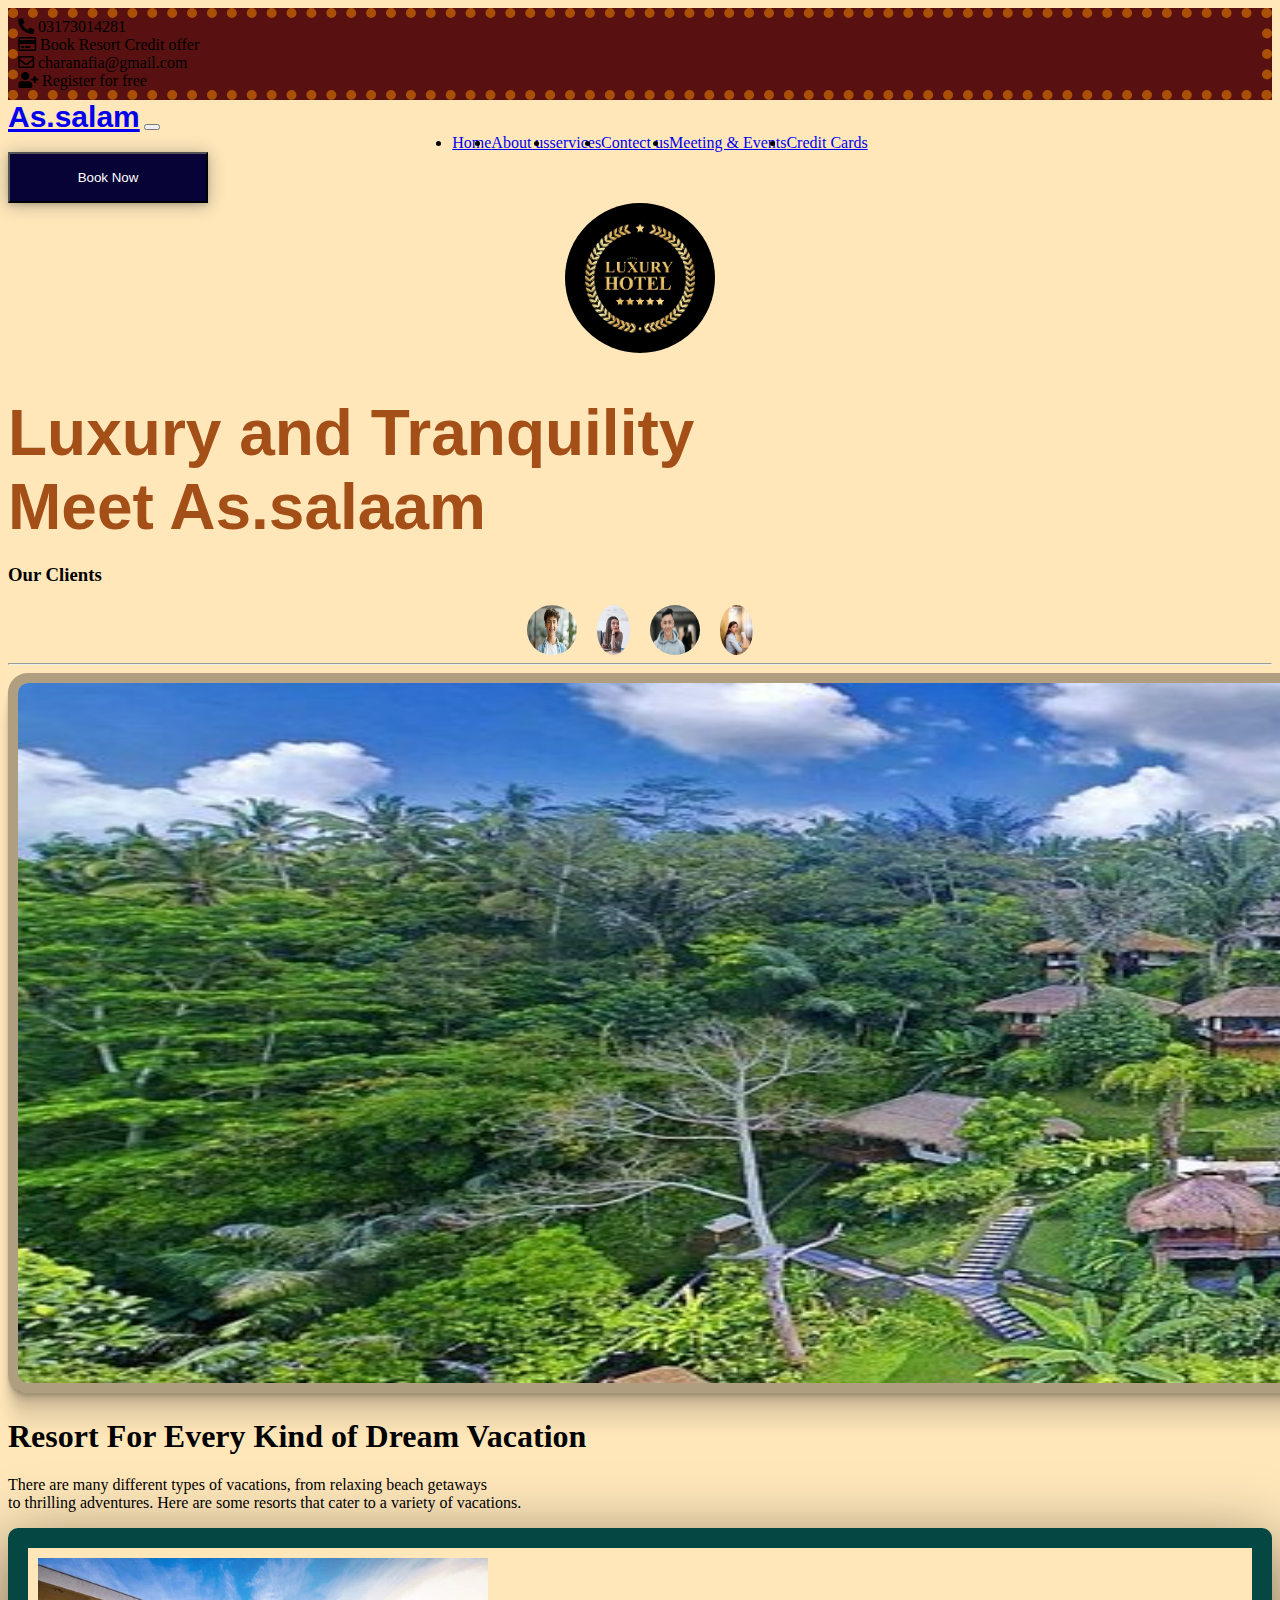
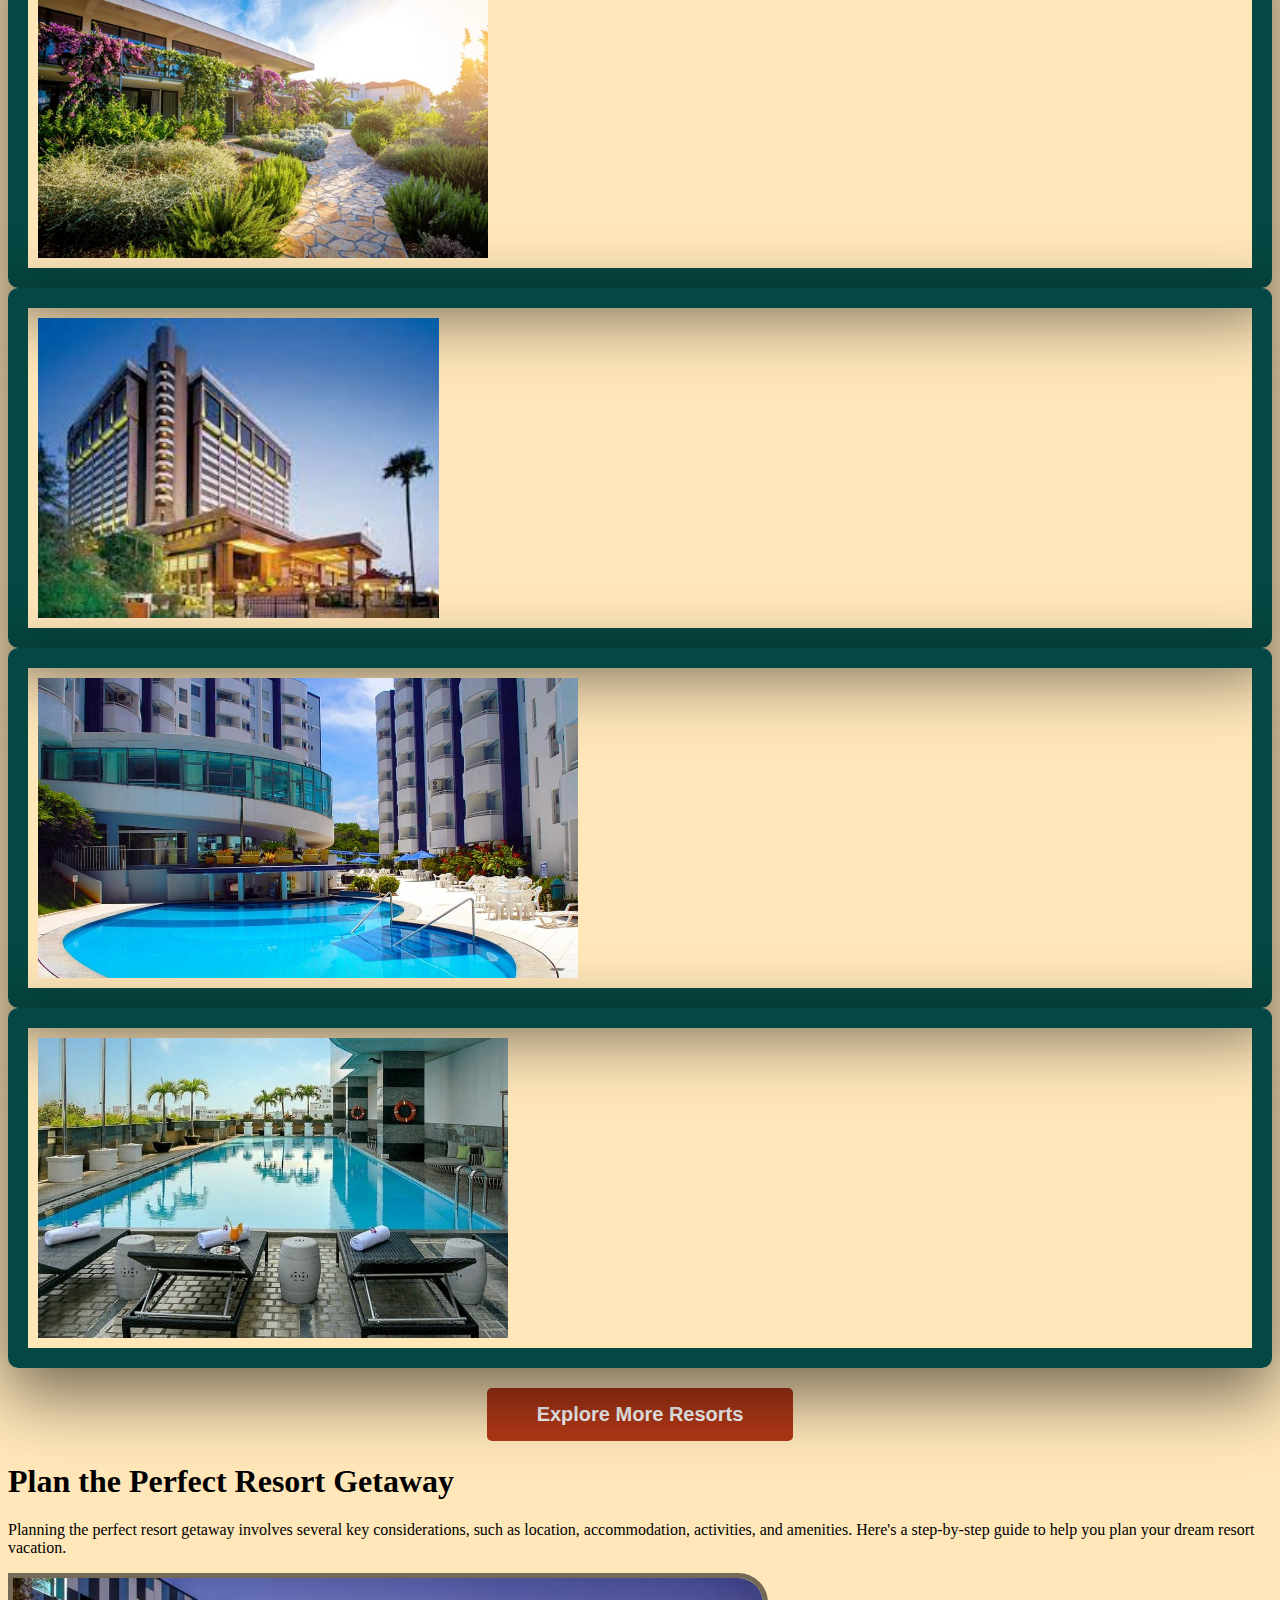
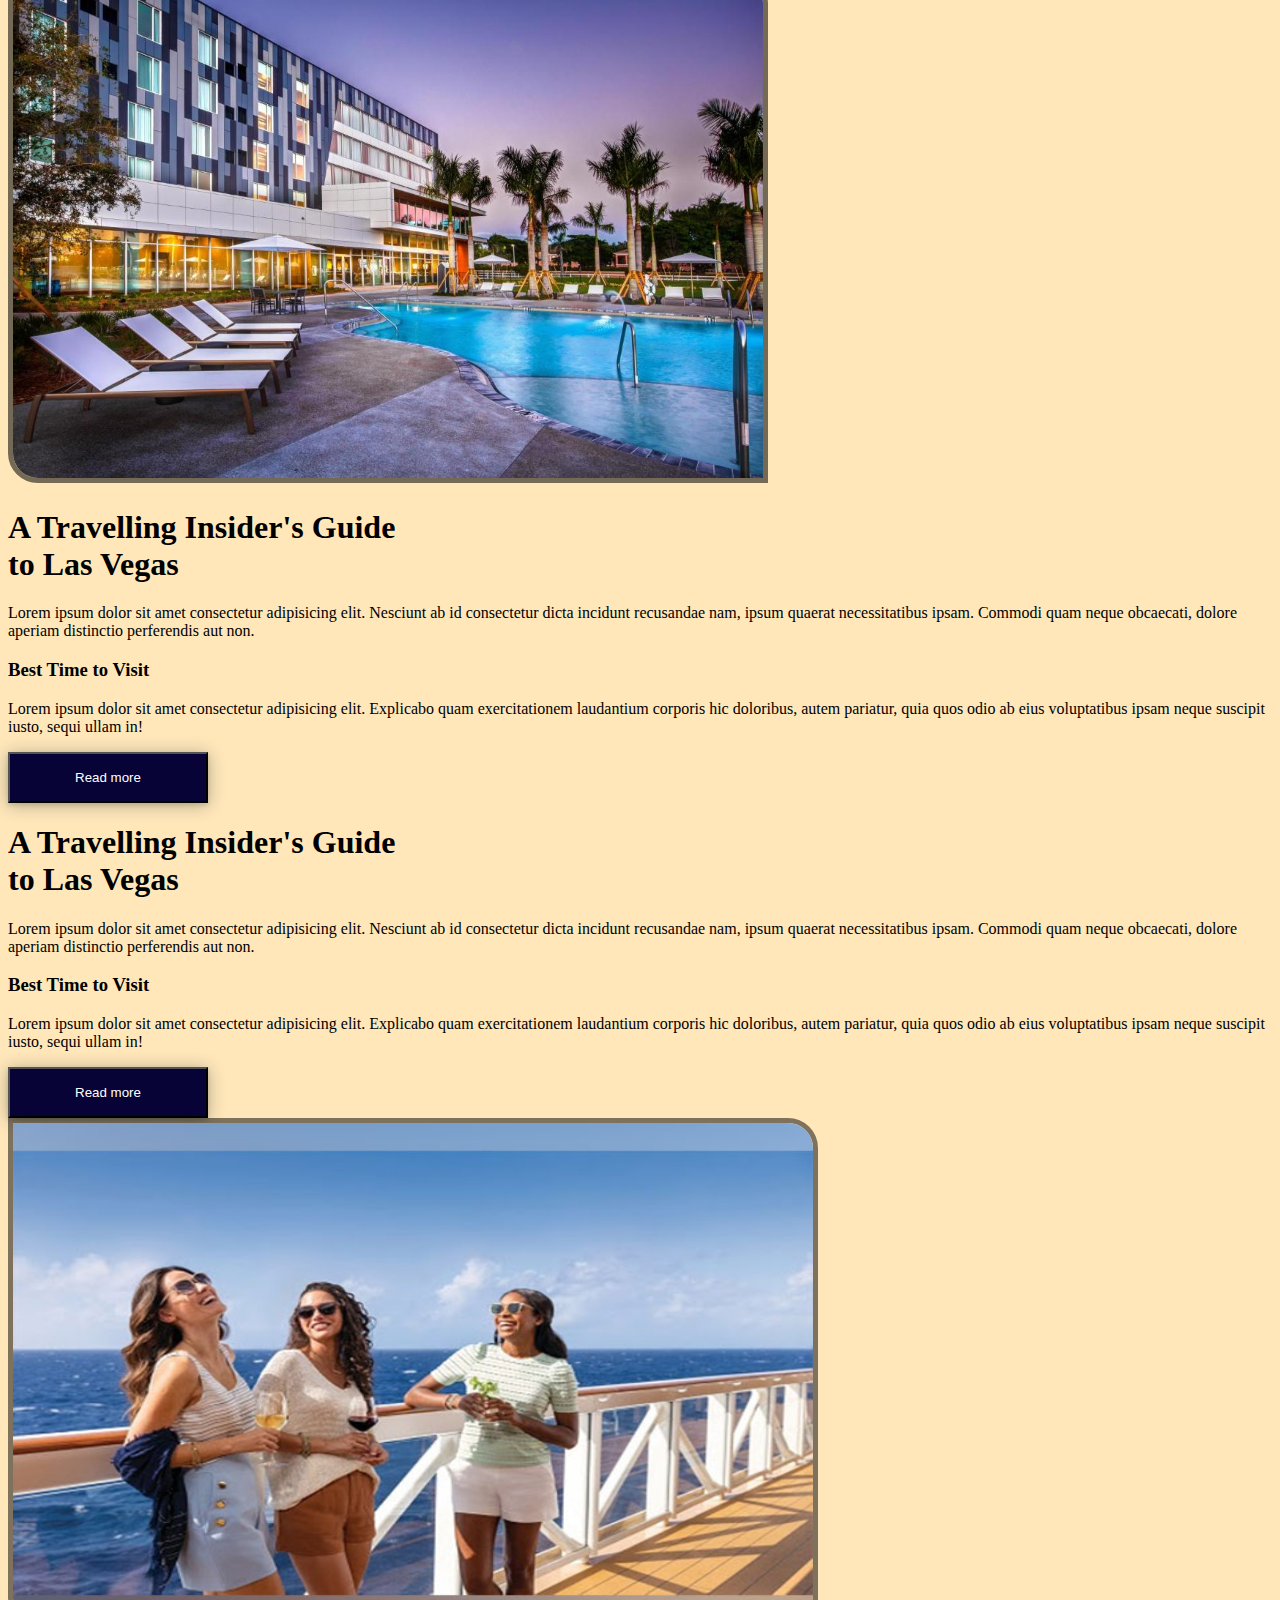
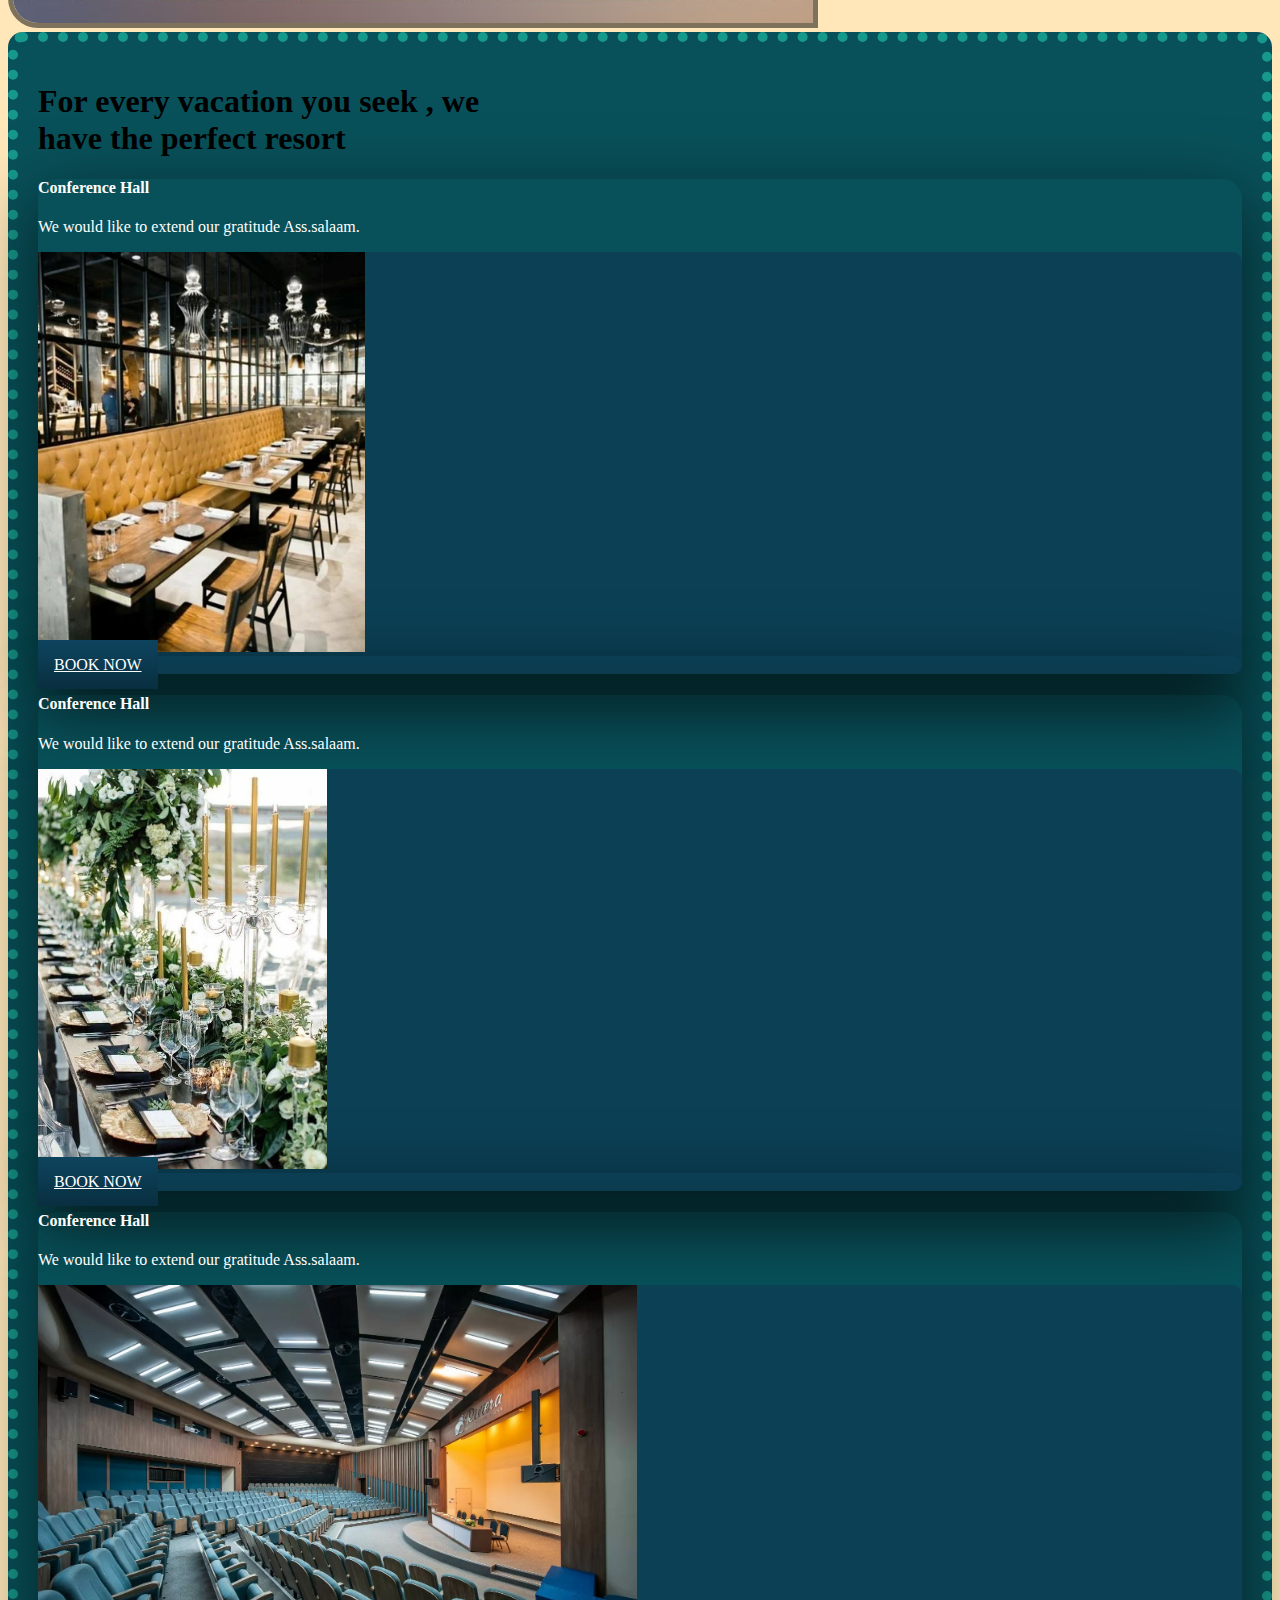
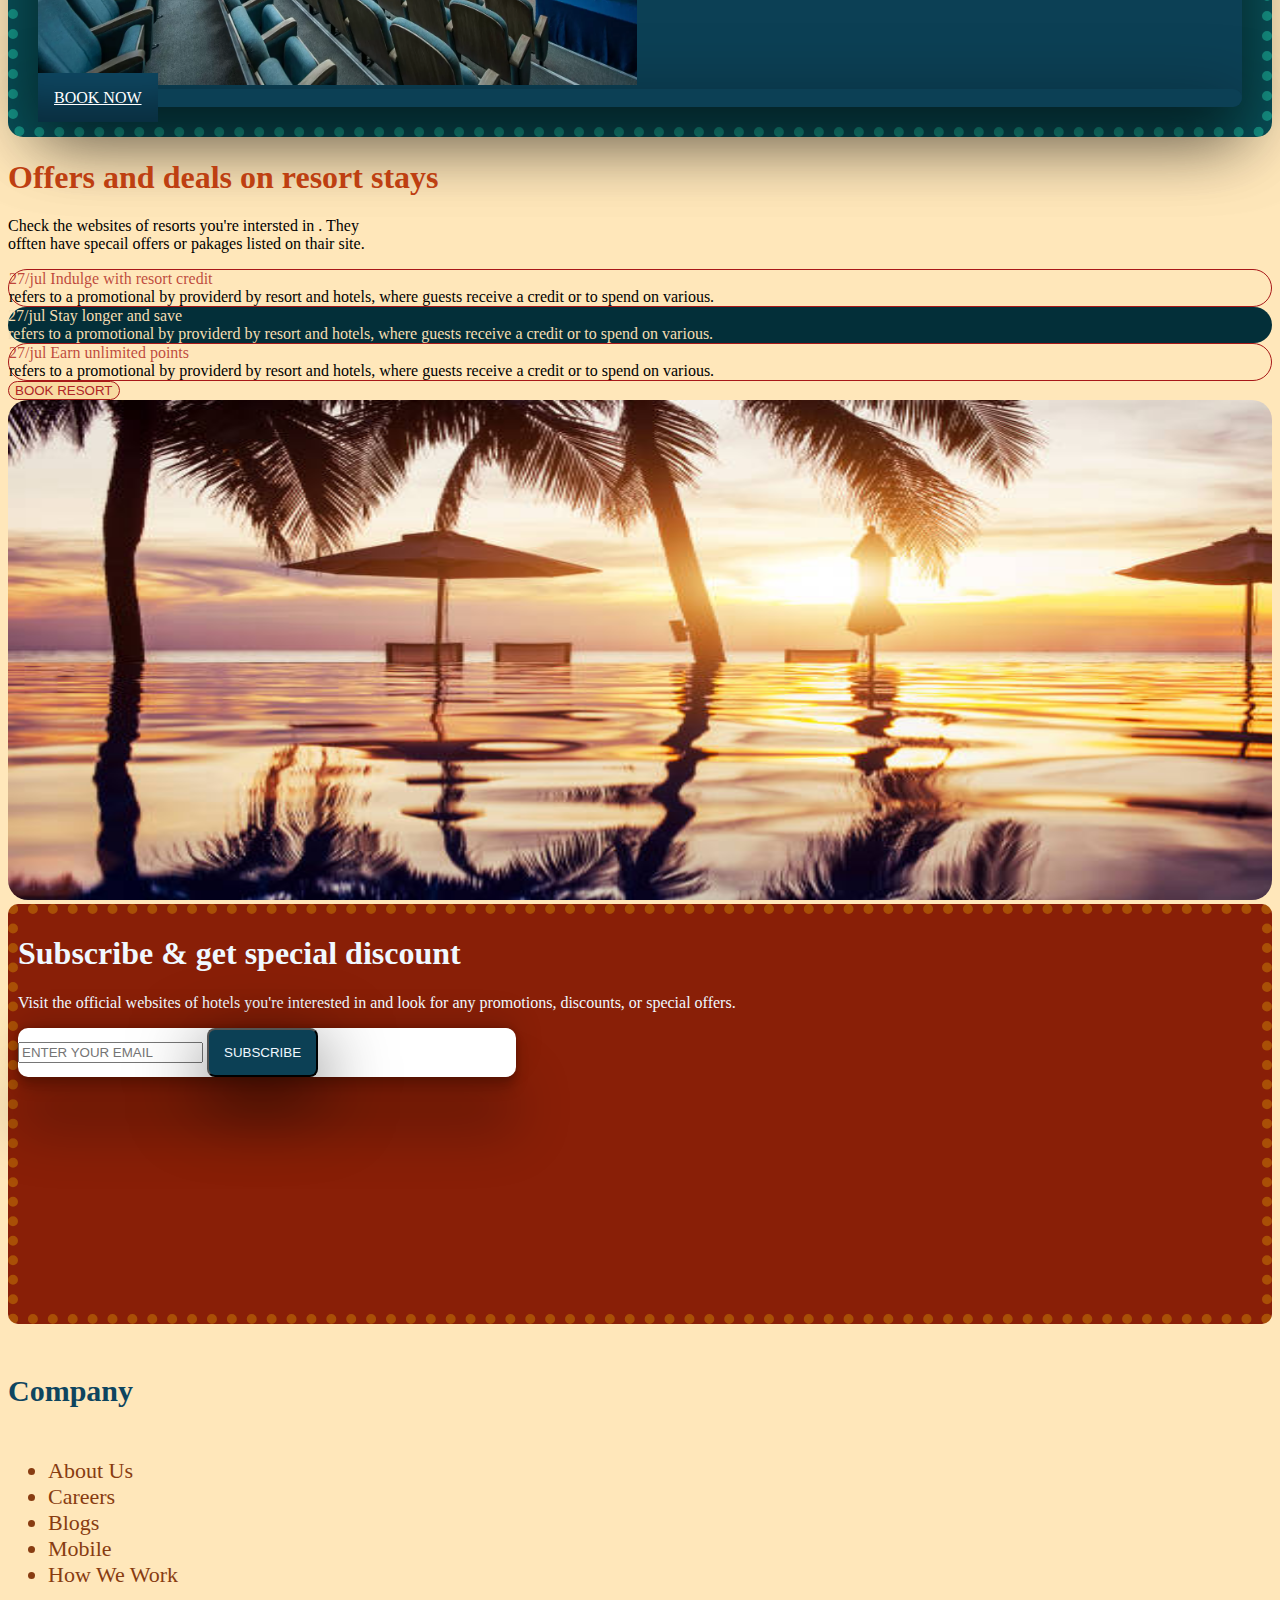
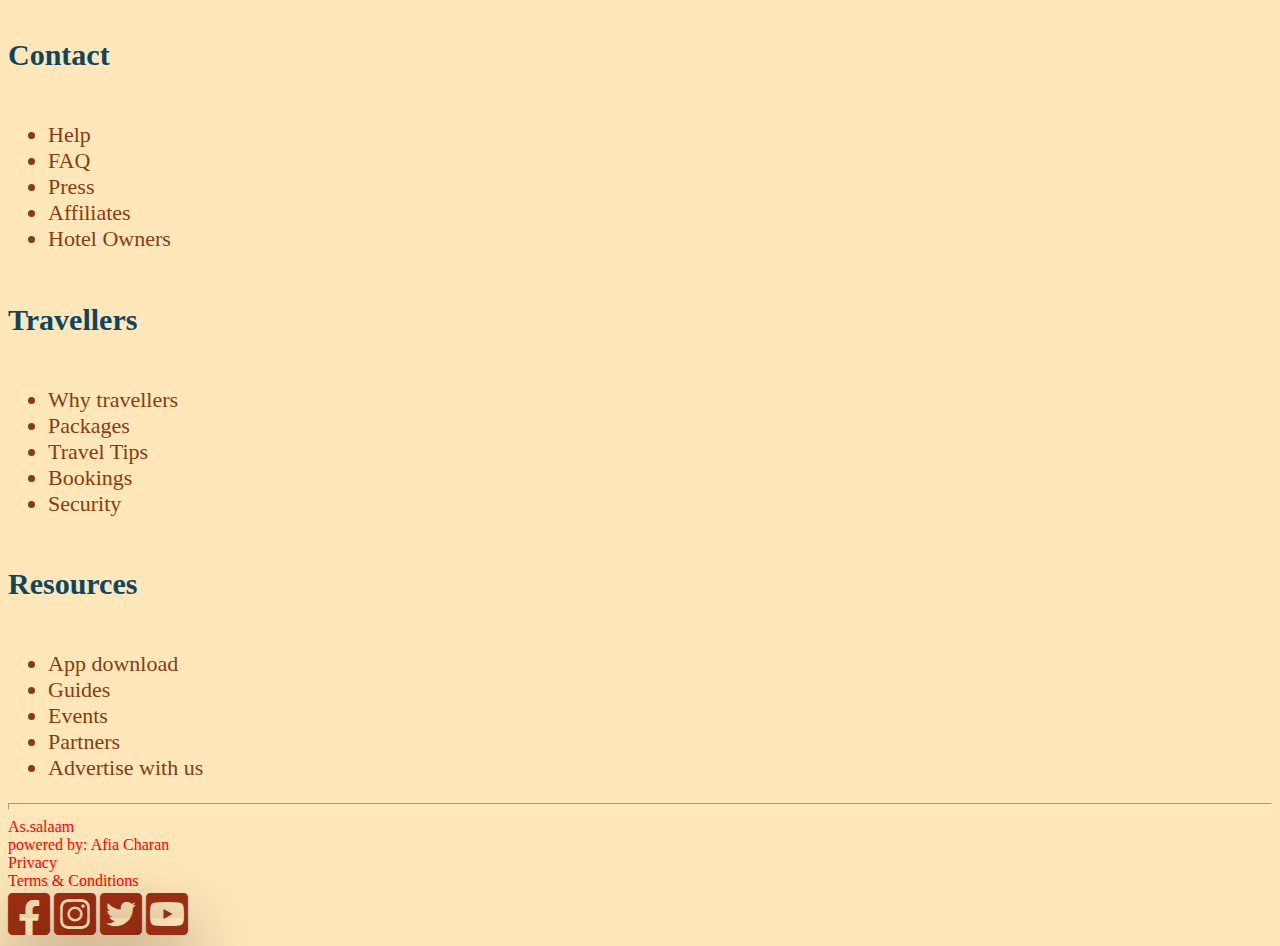
<file: index.html>
<!DOCTYPE html>
<html lang="en">
<head>
    <meta charset="UTF-8">
    <meta name="viewport" content="width=device-width, initial-scale=1.0">
    <title>Document</title>
    <link href="https://cdn.jsdelivr.net/npm/bootstrap@5.1.3/dist/css/bootstrap.min.css" rel="stylesheet" integrity="sha384-1BmE4kWBq78iYhFldvKuhfTAU6auU8tT94WrHftjDbrCEXSU1oBoqyl2QvZ6jIW3" crossorigin="anonymous">
    <script src="https://cdn.jsdelivr.net/npm/@popperjs/core@2.10.2/dist/umd/popper.min.js" integrity="sha384-7+zCNj/IqJ95wo16oMtfsKbZ9ccEh31eOz1HGyDuCQ6wgnyJNSYdrPa03rtR1zdB" crossorigin="anonymous"></script>
    <script src="https://cdn.jsdelivr.net/npm/bootstrap@5.1.3/dist/js/bootstrap.min.js" integrity="sha384-QJHtvGhmr9XOIpI6YVutG+2QOK9T+ZnN4kzFN1RtK3zEFEIsxhlmWl5/YESvpZ13" crossorigin="anonymous"></script>
    <link href="https://cdnjs.cloudflare.com/ajax/libs/font-awesome/5.15.4/css/all.min.css" rel="stylesheet">

    <link rel="stylesheet" href="style.css">
</head>
<body>

    <div class="container-fluid">
        <div class="row p-3 text-white" style="background-color: rgba(85, 12, 12, 0.981); border: 10px dotted #a94f06;">
        <div class="col ms-4 fs-4">
            <span><i class="fas fa-phone-alt"></i> 03173014281</span>
        </div>
        <div class="col ms-3 fs-4">
            <span><i class="far fa-credit-card"></i> Book Resort Credit offer</span>
        </div>
        <div class="col ms-3 fs-4">
            <span><i class="far fa-envelope"></i> charanafia@gmail.com</span>
        </div>
        <div class="col ms-3 fs-4">
            <span><i class="fas fa-user-plus"></i> Register for free</span>
        </div>
    </div>
</div>
  <div class="container-fluid">
    <nav class="navbar navbar-expand-lg navbar-light">
      <div class="container-fluid fs-4 my-5">
        <a class="navbar-brand" href="#" style="font-family: 'Trebuchet MS', 'Lucida Sans Unicode', 'Lucida Grande', 'Lucida Sans', Arial, sans-serif;font-weight: bold;font-size: 30px;">As.salam</a>
        
        <button class="navbar-toggler" type="button" data-bs-toggle="collapse" data-bs-target="#navbarSupportedContent" aria-controls="navbarSupportedContent" aria-expanded="false" aria-label="Toggle navigation">
          <span class="navbar-toggler-icon"></span>
        </button>
        <div class="collapse navbar-collapse" id="navbarSupportedContent">
          <ul class="navbar-nav me-auto mb-2 mb-lg-0">
            <li class="nav-item">
              <a class="nav-link active mx-3" aria-current="page" href="index.html">Home</a>
            </li>
            <li class="nav-item">
              <a class="nav-link active mx-3" aria-current="page" href="about.html">About us</a>
            </li>
            <li class="nav-item">
                <a class="nav-link active mx-3" aria-current="page" href="services.html">services</a>
              </li>
            <li class="nav-item">
              <a class="nav-link active mx-3" aria-current="page" href="contect.html">Contect us</a>
            </li>
            <li class="nav-item">
              <a class="nav-link active mx-3" aria-current="page" href="#">Meeting & Events</a>
            </li>
            <li class="nav-item">
              <a class="nav-link active mx-3" aria-current="page" href="#">Credit Cards</a>
            </li>
          </ul>
          <form class="d-flex mb-2 mb-lg-0">
            <button class="btn btn-outline-success ms-lg-2" type="submit">Book Now</button>
          </form>
        </div>
      </div>
    </nav>
  </div>
  

  <div class="container-fluid my-5 pt-5 text-center">
    <div class="row">
        <div class="col-md-4 my-3">
            <img src="logo1.jpg"  alt="" class="rounded-circle" style="width: 150px; height: 150px;">
        </div>
       
        <!-- <div class="col-md-4 text-center ">
    <h1 class="luxury-heading">Luxury and Tranquility <br> <span class="mx-5">
        Meet As.salaam
    </span> </h1>
</div>
       -->
<div class="col-md-4 text-center my-4">
    <h1 class="luxury-heading">Luxury and Tranquility <br> <span class="mx-5">
        Meet As.salaam
    </span> </h1>
</div>

      <div class="col-md-3 my-4 text-center">
        <h3>Our Clients</h3>
        <div class="client-logos d-flex justify-content-center">
        <img src="span1.webp" class="img-logo rounded-circle" alt="">
        <img src="span3.avif" class="img-logo rounded-circle" alt="">
        <img src="span2.jpg" class="img-logo rounded-circle" alt="">
        <img src="span4.jpeg" class="img-logo rounded-circle" alt="">
      </div>
      <hr>
    </div>
    
  </div>
</div>

<div class="container-fluid my-5 pt-5">
    <div class="row justify-content-center">
        <div class="col-12 col-md-8 text-center">
        <img src="first.jpg" class="img-fluid" style="max-height: 700px; width: 200%; border:10px solid rgba(0, 0, 0, 0.315);
            box-shadow: rgba(0, 0, 0, 0.17) 0px -23px 25px 0px inset, rgba(0, 0, 0, 0.15) 0px -36px 30px 0px inset, rgba(0, 0, 0, 0.1) 0px -79px 40px 0px inset, rgba(0, 0, 0, 0.06) 0px 2px 1px, rgba(0, 0, 0, 0.09) 0px 4px 2px, rgba(0, 0, 0, 0.09) 0px 8px 4px, rgba(0, 0, 0, 0.09) 0px 16px 8px, rgba(0, 0, 0, 0.09) 0px 32px 16px;
             margin: 0 auto; border-radius: 20px;" alt="Responsive image">
        </div>
    </div>
</div>
<section>

    <div class="container-fluid">
        <div class="row text-center">
            <div class="col">
                <h1>Resort For Every Kind of Dream Vacation</h1>
                <p>There are many different types of vacations, from relaxing beach getaways <br>
                     to thrilling adventures. Here are some resorts that cater to a variety of vacations.</p>
            </div>
        </div>

    </div>
    
<div class="container">
    <div class="row">
        <div class="col-md-3 mb-4">
            <div class="custom-card">
                <img src="card1.jpg" class="card-img-top"style="height: 300px;" alt="Image 1">
                <div class="card-body">
                    <p class="card-text">Thailand <br>
                        12 Resort .</p>
                </div>
            </div>
        </div>
        <div class="col-md-3 mb-4">
            <div class="custom-card">
                <img src="card2.jpeg" class="card-img-top"style="height: 300px;" alt="Image 2">
                <div class="card-body">
                    <p class="card-text">Tunisia <br>
                    22 Resort </p>
                </div>
            </div>
        </div>
        <div class="col-md-3 mb-4">
            <div class="custom-card">
                <img src="card3.jpg" class="card-img-top" style="height: 300px;" alt="Image 3">
                <div class="card-body">
                    <p class="card-text"> UAE  <br>
                    37 Resort </p>
                </div>
            </div>
        </div>
        <div class="col-md-3 mb-4">
            <div class="custom-card">
                <img src="card4.jpg" class="card-img-top"style="height: 300px;" alt="Image 4">
                <div class="card-body">
                    <p class="card-text">Spain <br>
                    10 Report </p>
                </div>
            </div>
        </div>
    </div>
</div>
</section>

<div class="container my-5 pt-5">
    <div class="row">
        <div class="col-12">
            <div class="centered-button">
                <button>Explore More Resorts</button>
            </div>
        </div>
    </div>
</div>

<div class="container">
    <div class="row text-center">
        <div class="col my-5 pt-5">
            <h1>Plan the Perfect Resort Getaway</h1>
            <p>Planning the perfect resort getaway involves several key considerations, such as location, accommodation, activities, and amenities. Here's a step-by-step guide to help you plan your dream resort vacation.</p>
        </div>
    </div>
 
    <div class="row">
        <div class="col-md-6">
            <img src="3 section.jpg" class="img-fluid hoo" style="height: 500px;border-bottom-left-radius: 30px;border-top-right-radius: 30px; border:5px solid rgba(0, 0, 0, 0.546)" alt="Image">
        </div>
        <div class="col-md-5 mx-5">
            <h1 class="mb-4">A Travelling Insider's Guide <br> to Las Vegas</h1>
            <p>Lorem ipsum dolor sit amet consectetur adipisicing elit. Nesciunt ab id consectetur dicta incidunt recusandae nam, ipsum quaerat necessitatibus ipsam. Commodi quam neque obcaecati, dolore aperiam distinctio perferendis aut non.</p>
            <h3 class="mt-4">Best Time to Visit</h3>
            <p>Lorem ipsum dolor sit amet consectetur adipisicing elit. Explicabo quam exercitationem laudantium corporis hic doloribus, autem pariatur, quia quos odio ab eius voluptatibus ipsam neque suscipit iusto, sequi ullam in!</p>
            <button class="btn btn mt-5">Read more</button>
        </div>
    </div>
</div>
<div class="container my-5 p-5">
    <div class="row">
      
        <div class="col-md-5 mx-5">
            <h1 class="mb-4">A Travelling Insider's Guide <br> to Las Vegas</h1>
            <p>Lorem ipsum dolor sit amet consectetur adipisicing elit. Nesciunt ab id consectetur dicta incidunt recusandae nam, ipsum quaerat necessitatibus ipsam. Commodi quam neque obcaecati, dolore aperiam distinctio perferendis aut non.</p>
            <h3 class="mt-4">Best Time to Visit</h3>
            <p>Lorem ipsum dolor sit amet consectetur adipisicing elit. Explicabo quam exercitationem laudantium corporis hic doloribus, autem pariatur, quia quos odio ab eius voluptatibus ipsam neque suscipit iusto, sequi ullam in!</p>
            <button class="btn btn mt-5">Read more</button>
        </div>
        <div class="col-md-6">
            <img src="sec4.jpg" class="img-fluid hoo" style="height: 500px;width: 800px;border-bottom-left-radius: 30px;border-top-right-radius: 30px;border:5px solid rgba(0, 0, 0, 0.507)" alt="Image">

        </div>
    </div>
</div>
<section> 
        <div class="container-fluid my-5 dotted-border" style="background-color: rgb(9, 81, 90);">
            <div class="text-center text-white my-5">
                <h1>For every vacation you seek , we <br>
                have the perfect resort </h1>
            </div>
        <div class="row justify-content-center">
            <div class="col-md-3 mb-4 my-5">
                <div class="card-body">
                    <h4 class="card-title">Conference Hall</h4>
                    <p class="card-text">We would like to extend our gratitude Ass.salaam.</p>
                   <div class="card border-0 color">
                    <img src="table.webp" class="card-img-top hoo" alt="Card Image 1" style="height: 400px;">
                    <div class="card-body">
                        <a href="#" class="btn btn-primary d-block mx-auto">BOOK NOW</a>
                    </div>
                </div>
            </div>
        </div>
        <div class="col-md-3 mb-4 my-5">
            <div class="card-body">
                <h4 class="card-title">Conference Hall</h4>
                <p class="card-text">We would like to extend our gratitude Ass.salaam.</p>
               <div class="card border-0 color">
                <img src="wadding.jpg" class="card-img-top hoo" alt="Card Image 1" style="height: 400px;">
                <div class="card-body">
                    <a href="#" class="btn btn-primary d-block mx-auto">BOOK NOW</a>
                </div>
            </div>
        </div>
    </div>
            <div class="col-md-3 mb-4 my-5">
                <div class="card-body">
                    <h4 class="card-title">Conference Hall</h4>
                    <p class="card-text">We would like to extend our gratitude Ass.salaam.</p>
                   <div class="card border-0 color">
                    <img src="hall.webp" class="card-img-top hoo" alt="Card Image 1" style="height: 400px;">
                    <div class="card-body">
                        <a href="#" class="btn btn-primary d-block mx-auto">BOOK NOW</a>
                    </div>
                </div>
            </div>
        </div>
    </div>
</section>
<section>
    <div class="container">
        <div class="row">
        <div class="text-center">
            <h1 style="font-weight: bold; color: rgb(190, 63, 17);" class="p-3">Offers and deals on resort stays</h1>
            <p >Check the websites of resorts you're intersted in . They <br>
            offten have specail offers or pakages listed on thair site. </p>
        </div>
      
        <div class="container my-">
            <div class="row">
                <div class="col-md-6">
                    <div class="mb-4 p-3 hoo" style="border: 1px solid rgb(168, 24, 24); border-radius: 20px;">
                        <span class="mr-2 fs-4 fw-bold" style="color: rgba(169, 15, 15, 0.75);">27/jul <span class="mx-4"> Indulge with resort credit</span></span>
                        <div class="text-center">
                            <p style="display: inline;" class="mx-5 p-4">refers to a promotional by providerd by resort and hotels,
                                <span> where guests receive a credit or to spend on various. </span>
                            </p>
                        </div>
                    </div>
                    <div class="mb-4 p-3 hoo" style=" border-radius: 20px; background-color: rgb(3, 47, 57); color:wheat">
                        <span class="mr-2 fs-4 fw-bold">27/jul <span class="mx-4"> Stay longer and save</span></span>
                        <div class="text-center">
                            <p style="display: inline;" class="mx-5 p-4">refers to a promotional by providerd by resort and hotels,
                                <span> where guests receive a credit or to spend on various. </span>
                            </p>
                        </div>
                    </div>
                    <div class="mb-4 p-3 hoo" style="border: 1px solid rgb(168, 24, 24); border-radius: 20px;">
                        <span class="mr-2 fs-4 fw-bold" style="color: rgba(169, 15, 15, 0.75);">27/jul <span class="mx-4"> Earn unlimited points</span></span>
                        <div class="text-center">
                            <p style="display: inline;" class="mx-5 p-4">refers to a promotional by providerd by resort and hotels,
                                <span> where guests receive a credit or to spend on various. </span>
                            </p>
                        </div>
                    </div>
                    <button class="p-3 w-50 fw-bold hoo" style="border: 1px solid rgb(168, 24, 24); border-radius: 10px; background-color: rgb( 248, 218, 161);color: rgb(175, 37, 37);">BOOK RESORT</button>
                </div>
                <div class="col-md-6">
             <img src="sun.jpg" class="img-fluid hoo" alt="" style="height: 500px; width: 100%; border-radius: 20px;">
                </div>
            </div>
        </div>
</section>
<section>
 
    <div class="container-flui my-5" style="height: 400px; background-color: rgb(137, 31, 7); color:aliceblue; border: 10px dotted #a94f06; border-radius: 10px;">
        <div class="row text-center">
            <div class="col p-5 my-5">
                <h1>Subscribe & get special discount</h1>
                <p>Visit the official websites of hotels you're interested in and look for any promotions, discounts, or special offers.</p>
            <div class=" mx-auto my-5 p-2 w-50" style="width: 40%; background-color: white; border-radius: 10px;
            box-shadow: rgba(0, 0, 0, 0.25) 0px 54px 55px, rgba(0, 0, 0, 0.12) 0px -12px 30px, rgba(0, 0, 0, 0.12) 0px 4px 6px, rgba(0, 0, 0, 0.17) 0px 12px 13px, rgba(0, 0, 0, 0.09) 0px -3px 5px;">
                    <form class="d-flex">
                        <input class="form-control me-2" type="search" placeholder="ENTER YOUR EMAIL" aria-label="Enter your email">
                        <button class="btns" type="submit">SUBSCRIBE</button>
                    </form>
                </div>
            </div>
        </div>
    </div>
    
</section>
<section>
 
    <footer class="py-5">
        <div class="container">
            <div class="row">
                <!-- Company Column -->
                <div class="col-md-3 mb-4">
                    <div>
                        <h5>Company</h5>
                        <ul class="list-unstyled">
                            <li>About Us</li>
                            <li>Careers</li>
                            <li>Blogs</li>
                            <li>Mobile</li>
                            <li>How We Work</li>



                        </ul>
                    </div>
                </div>
    
                <!-- Contact Column -->
                <div class="col-md-3 mb-4">
                    <div>
                        <h5>Contact</h5>
                        <ul class="list-unstyled">
                            <li>Help</li>
                            <li>FAQ</li>
                            <li>Press</li>
                            <li>Affiliates</li>
                            <li>Hotel Owners</li>

                        </ul>
                    </div>
                </div>
    
                <!-- Travel Column -->
                <div class="col-md-3 mb-4">
                    <div>
                        <h5>Travellers</h5>
                        <ul class="list-unstyled">
                            <li>Why travellers</li>
                            <li>Packages</li>
                            <li>Travel Tips</li>
                            <li>Bookings</li>
                            <li>Security</li>
                        </ul>
                    </div>
                </div>
    
                <!-- Resources Column -->
                <div class="col-md-3 mb-4">
                    <div>
                        <h5>Resources</h5>
                        <ul class="list-unstyled">
                            <li>App download</li>
                            <li>Guides</li>
                            <li>Events</li>
                            <li>Partners</li>
                            <li>Advertise with us</li>

                        </ul>
                    </div>
                </div>
            </div>
        </div>
<hr style="color: rgb(21, 38, 30); height:5px;">
<div class="container">
    <div class="row text-center fw-bold" style="color: red;">
        <div class="col-md-2">
            As.salaam
        </div>
        <div class="col-md-2">
            powered by: Afia Charan
        </div>
        <div class="col-md-2">
            Privacy
        </div>
        <div class="col-md-2">
            Terms & Conditions
        </div>
        <div class="col-md-2">
                <a href="#" class="icon"><i class="fab fa-facebook-square fa-3x"></i></a>
                <a href="#" class="icon"><i class="fab fa-instagram-square fa-3x"></i></a>
                <a href="#" class="icon"><i class="fab fa-twitter-square fa-3x"></i></a>
                <a href="#" class="icon"><i class="fab fa-youtube-square fa-3x"></i></a>            
        </div>
    </div>
</div>

    </footer>
</section>
<!-- Popper.js for Bootstrap -->
<script src="https://cdn.jsdelivr.net/npm/@popperjs/core@2.10.2/dist/umd/popper.min.js" integrity="sha384-7+zCNj/IqJ95wo16oMtfsKbZ9ccEh31eOz1HGyDuCQ6wgnyJNSYdrPa03rtR1zdB" crossorigin="anonymous"></script>
<!-- Bootstrap JS -->
<script src="https://cdn.jsdelivr.net/npm/bootstrap@5.1.3/dist/js/bootstrap.min.js" integrity="sha384-QJHtvGhmr9XOIpI6YVutG+2QOK9T+ZnN4kzFN1RtK3zEFEIsxhlmWl5/YESvpZ13" crossorigin="anonymous"></script>
<!-- Wow.js -->
<script src="https://cdnjs.cloudflare.com/ajax/libs/wow/1.1.2/wow.min.js"></script>
<script>
    new WOW().init();
</script>
</body>
</html>
</file>
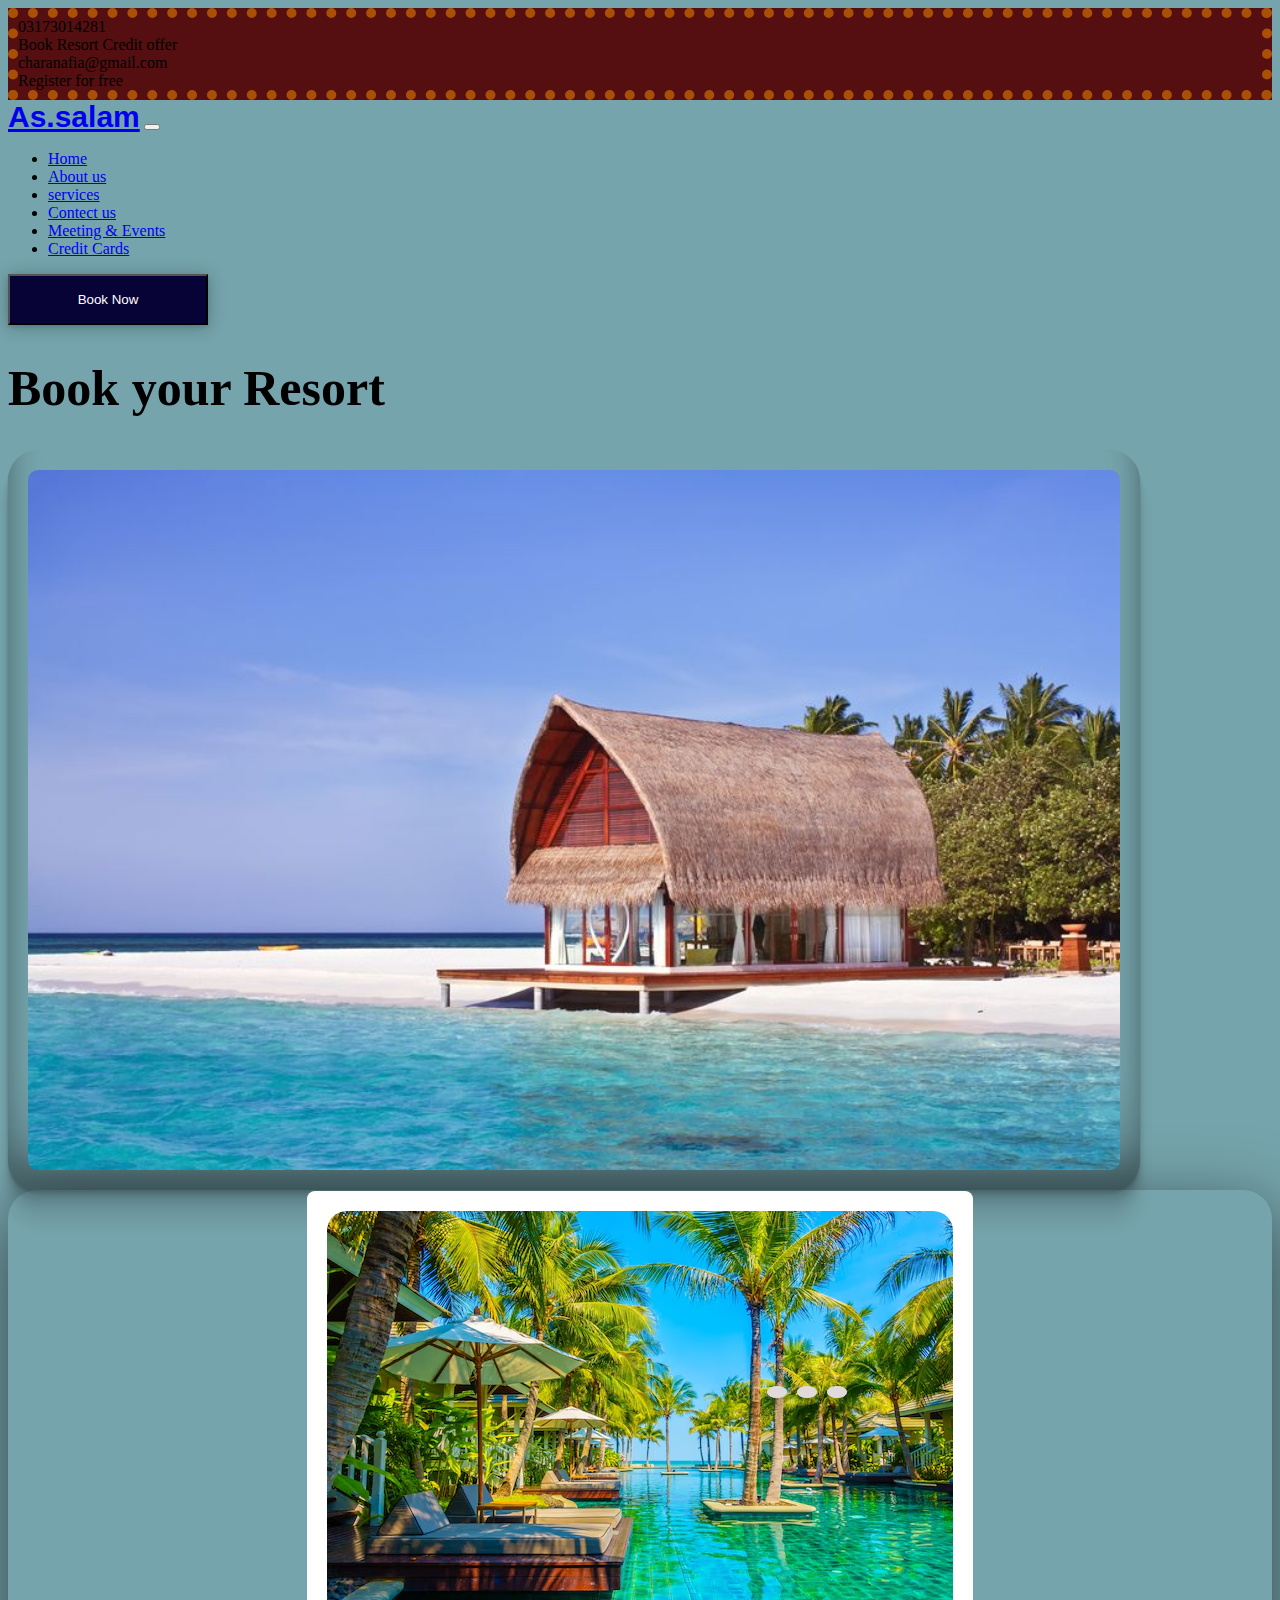
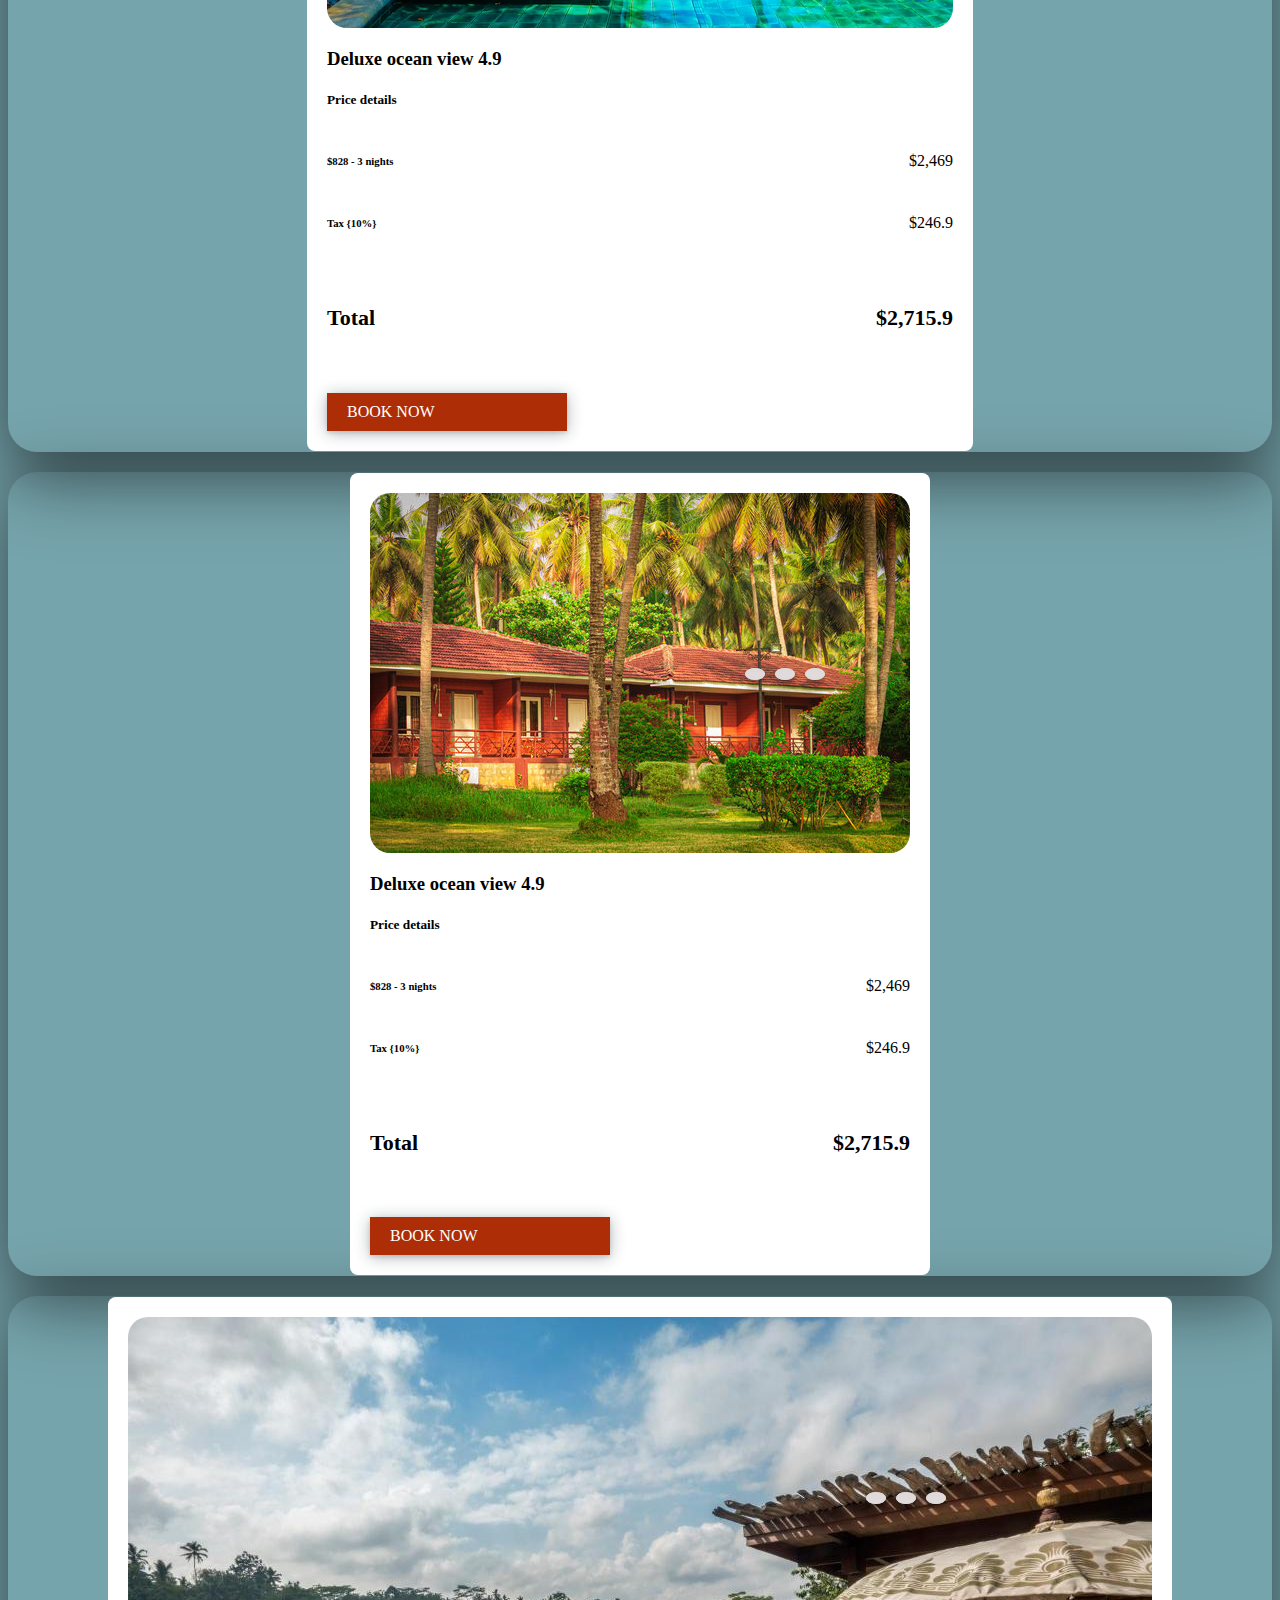
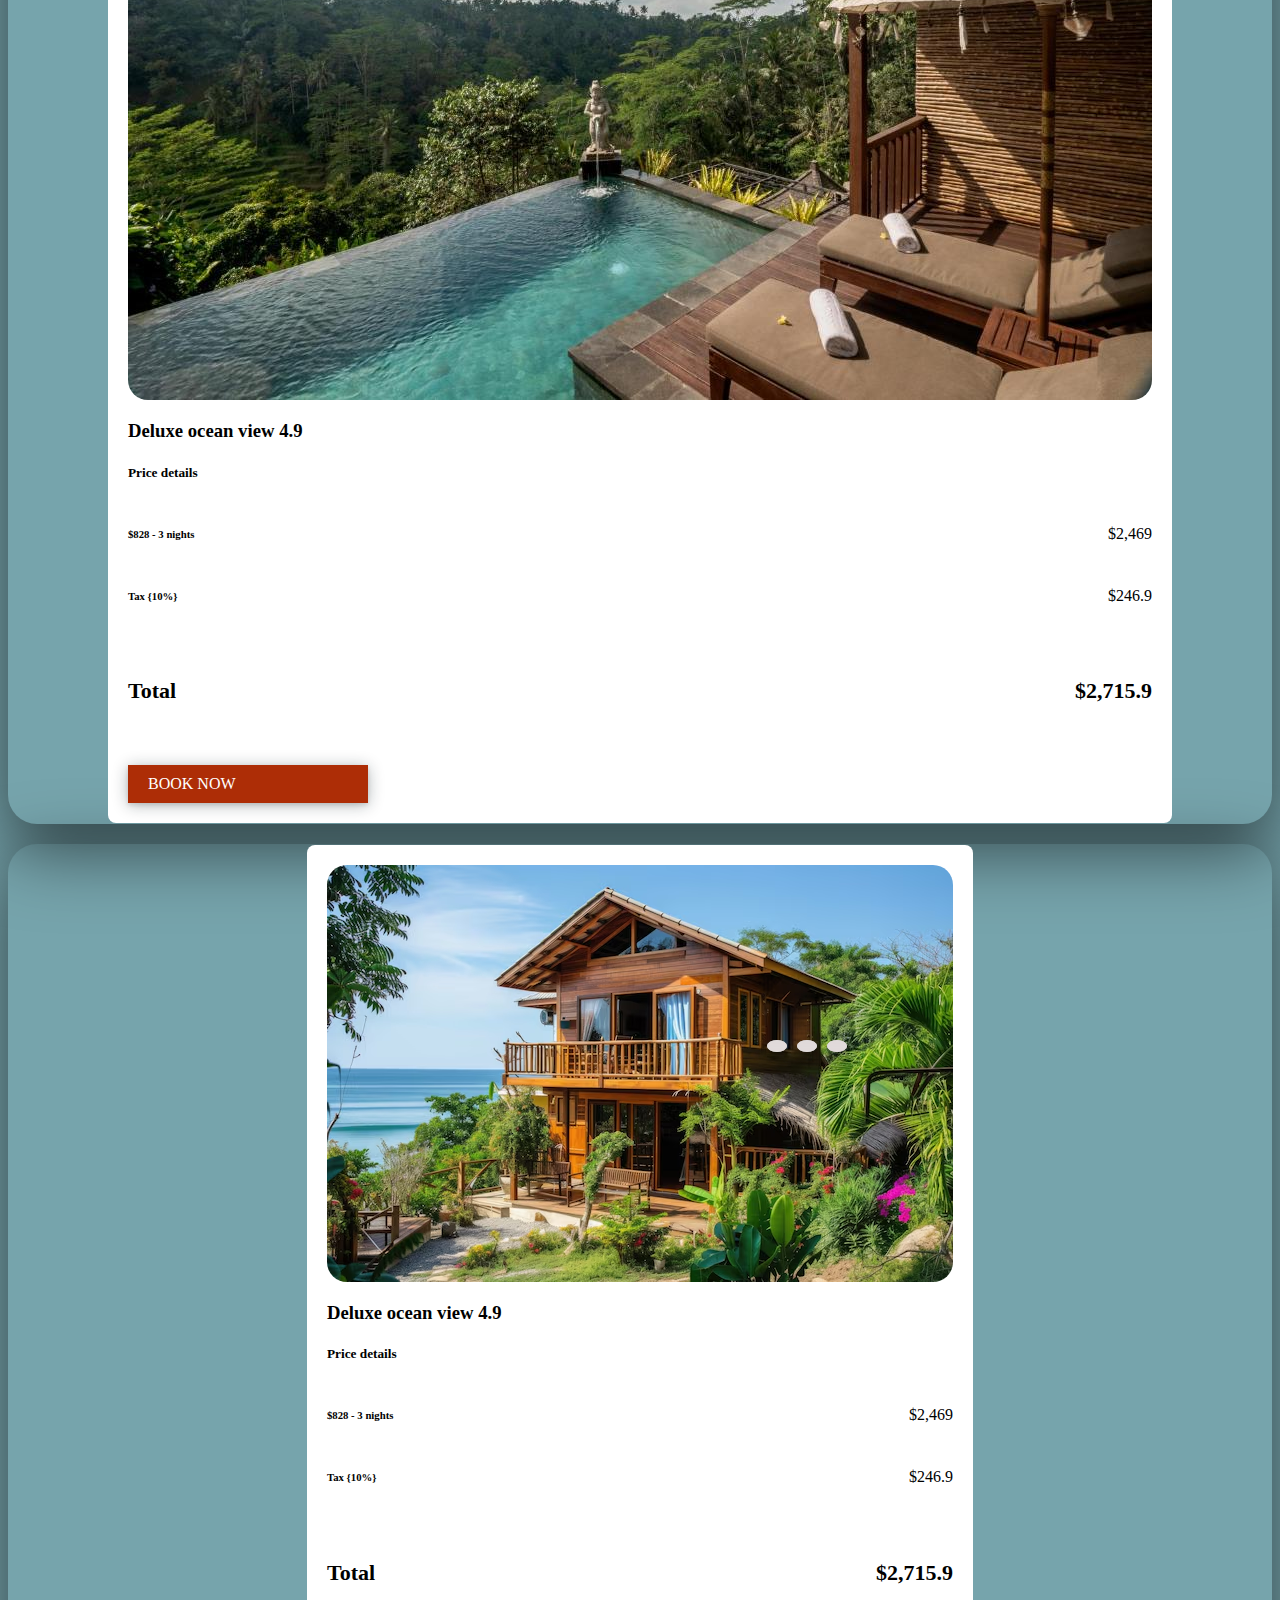
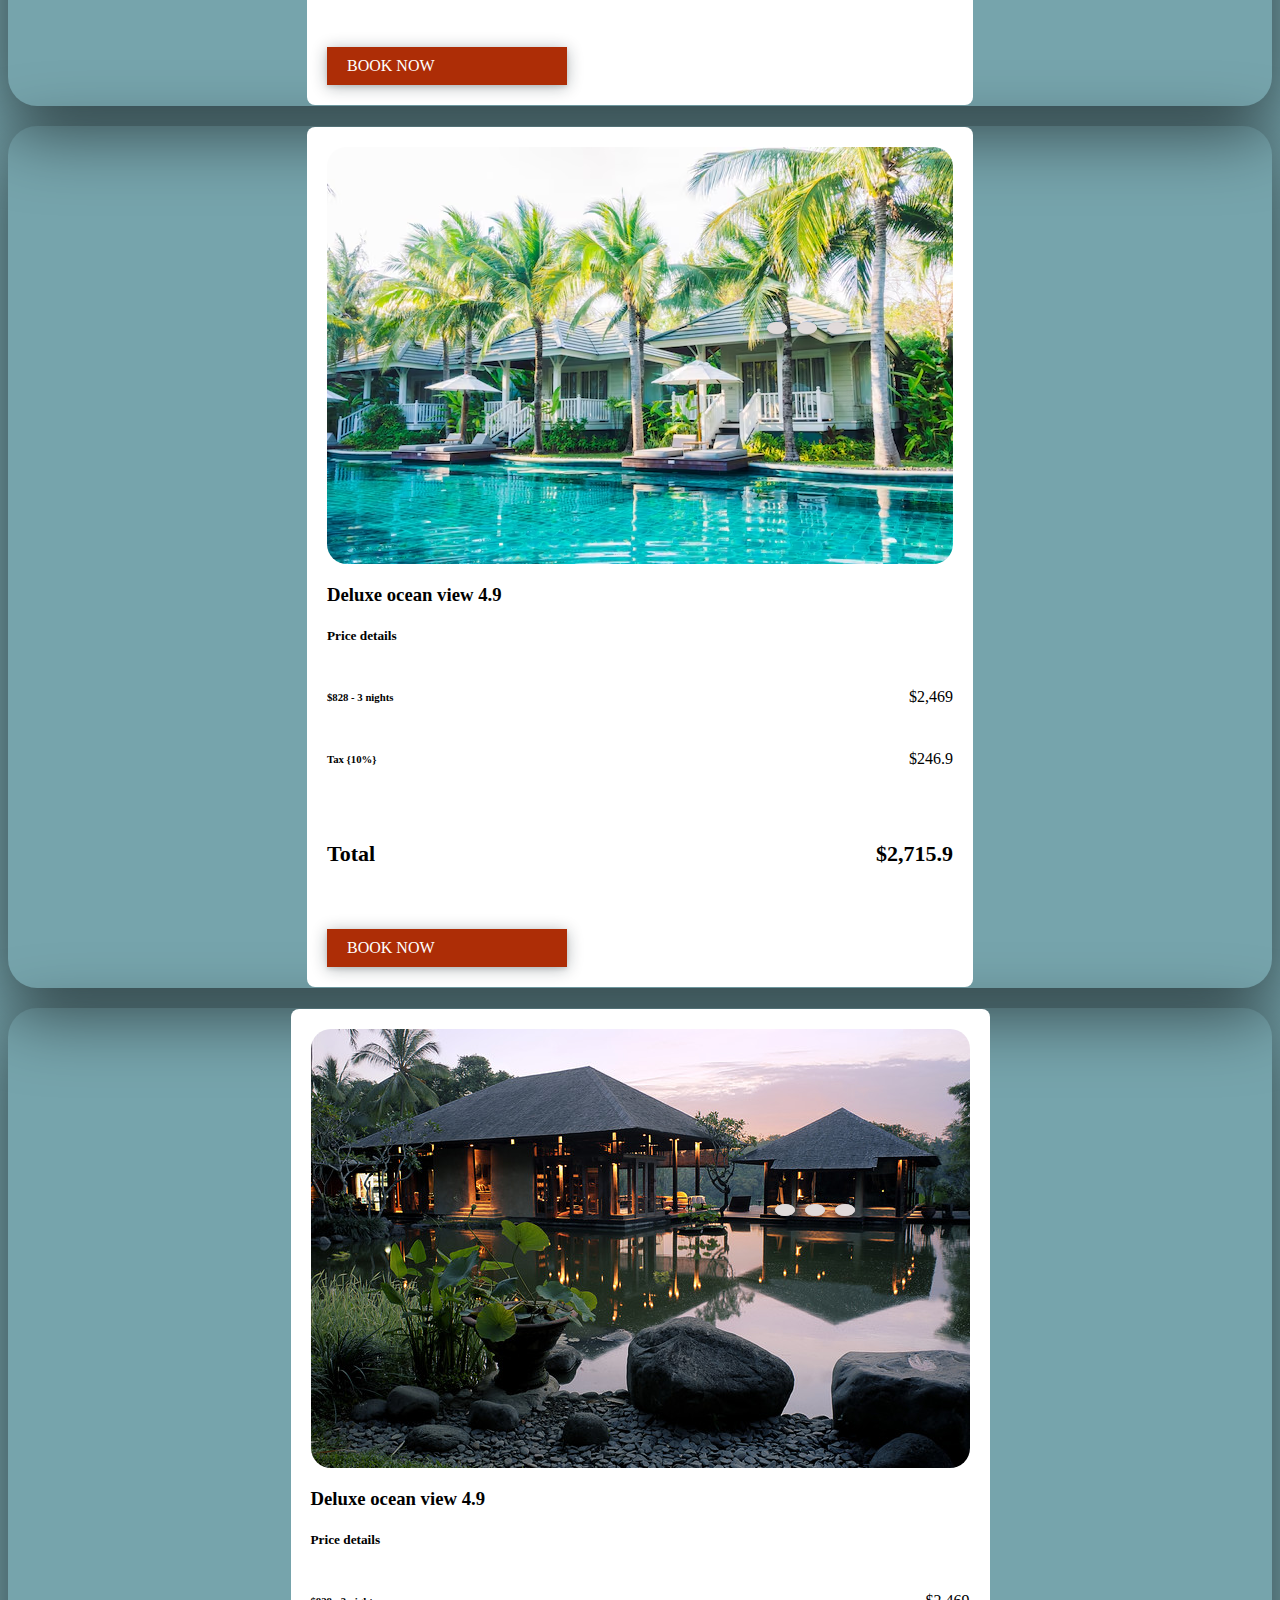
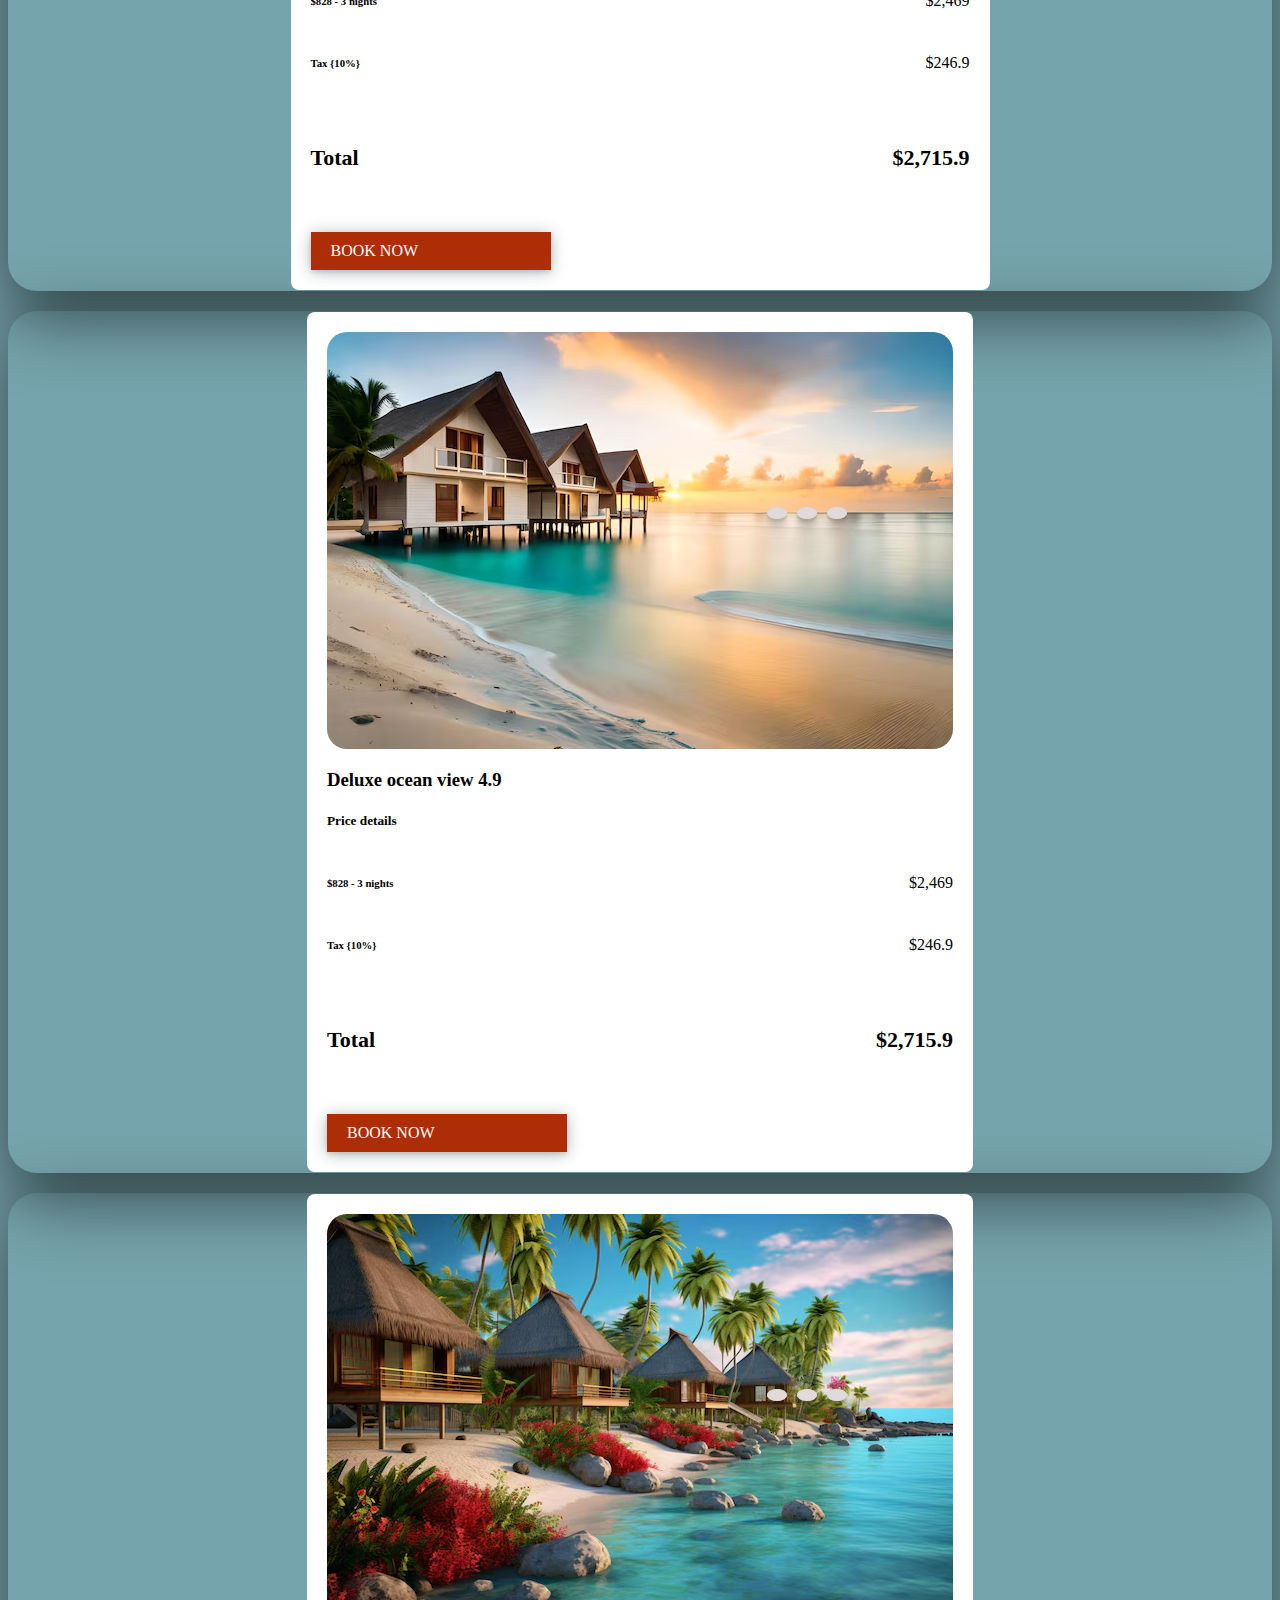
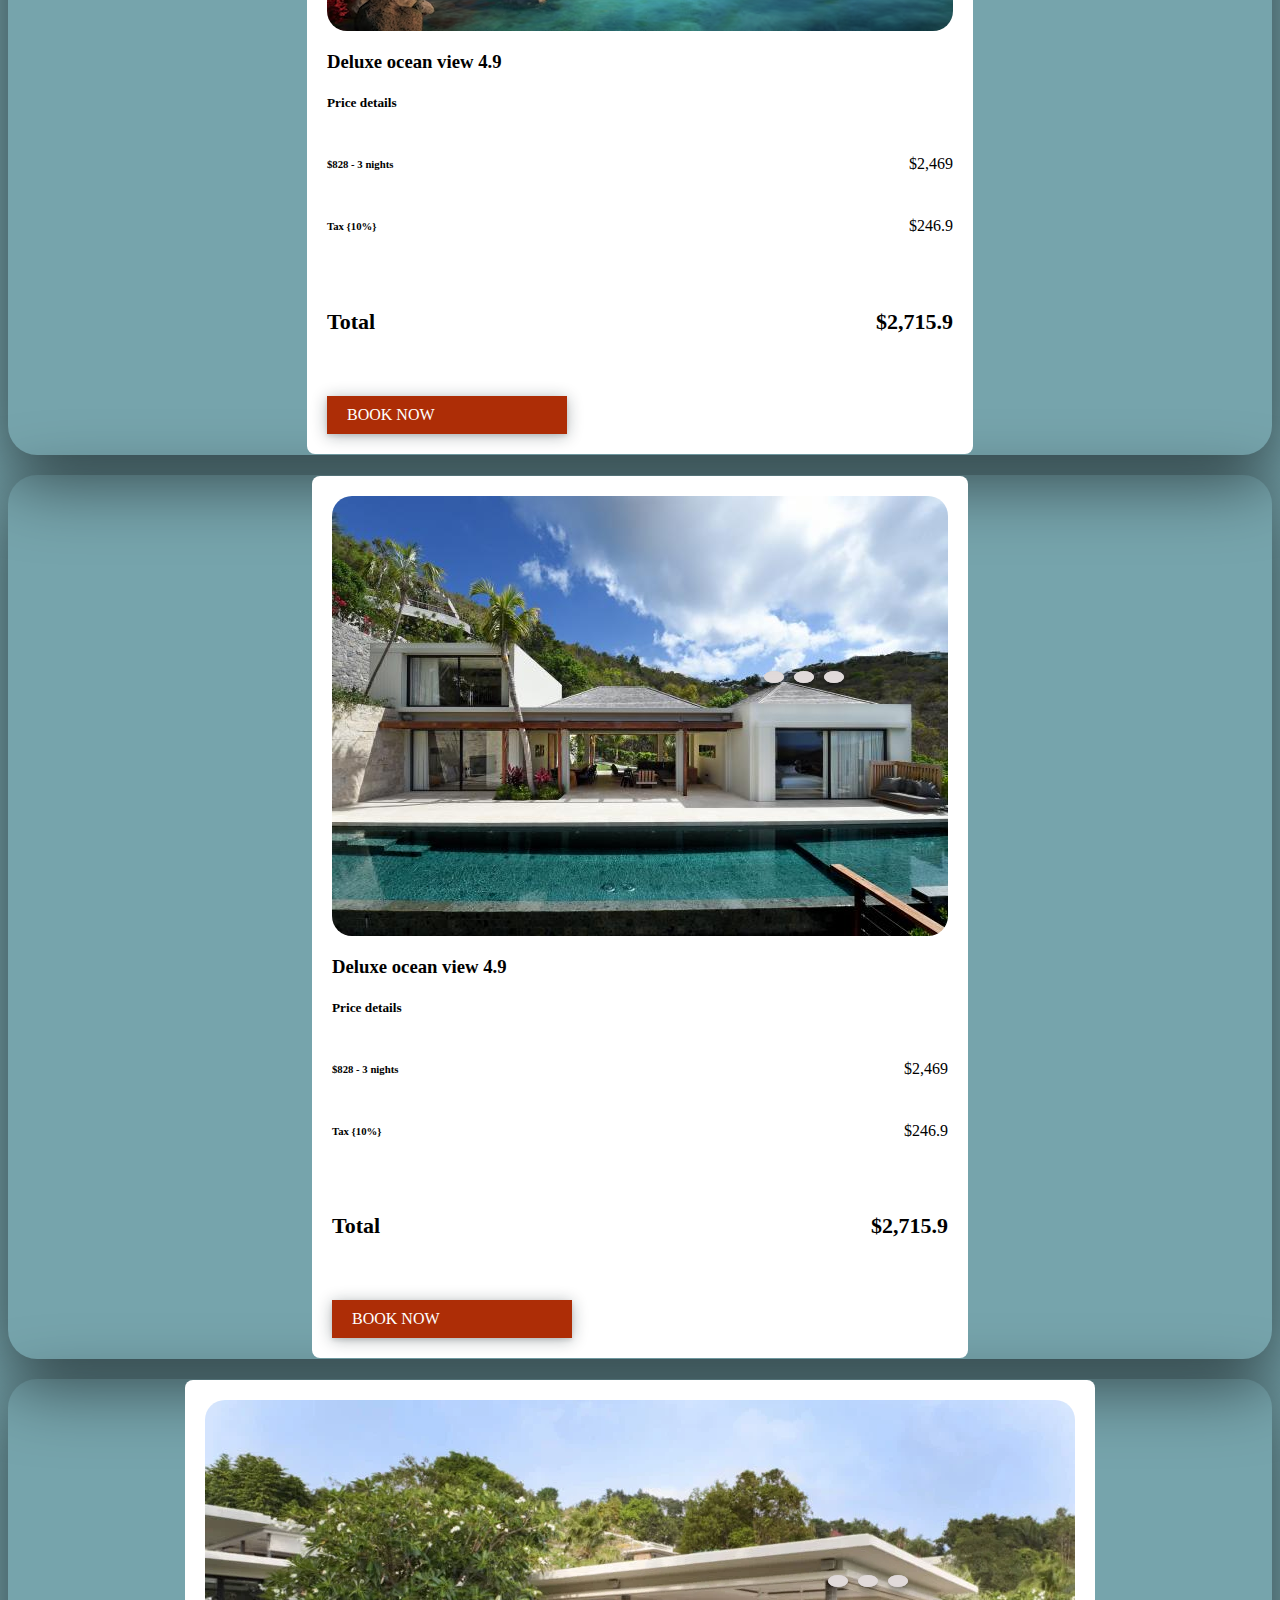
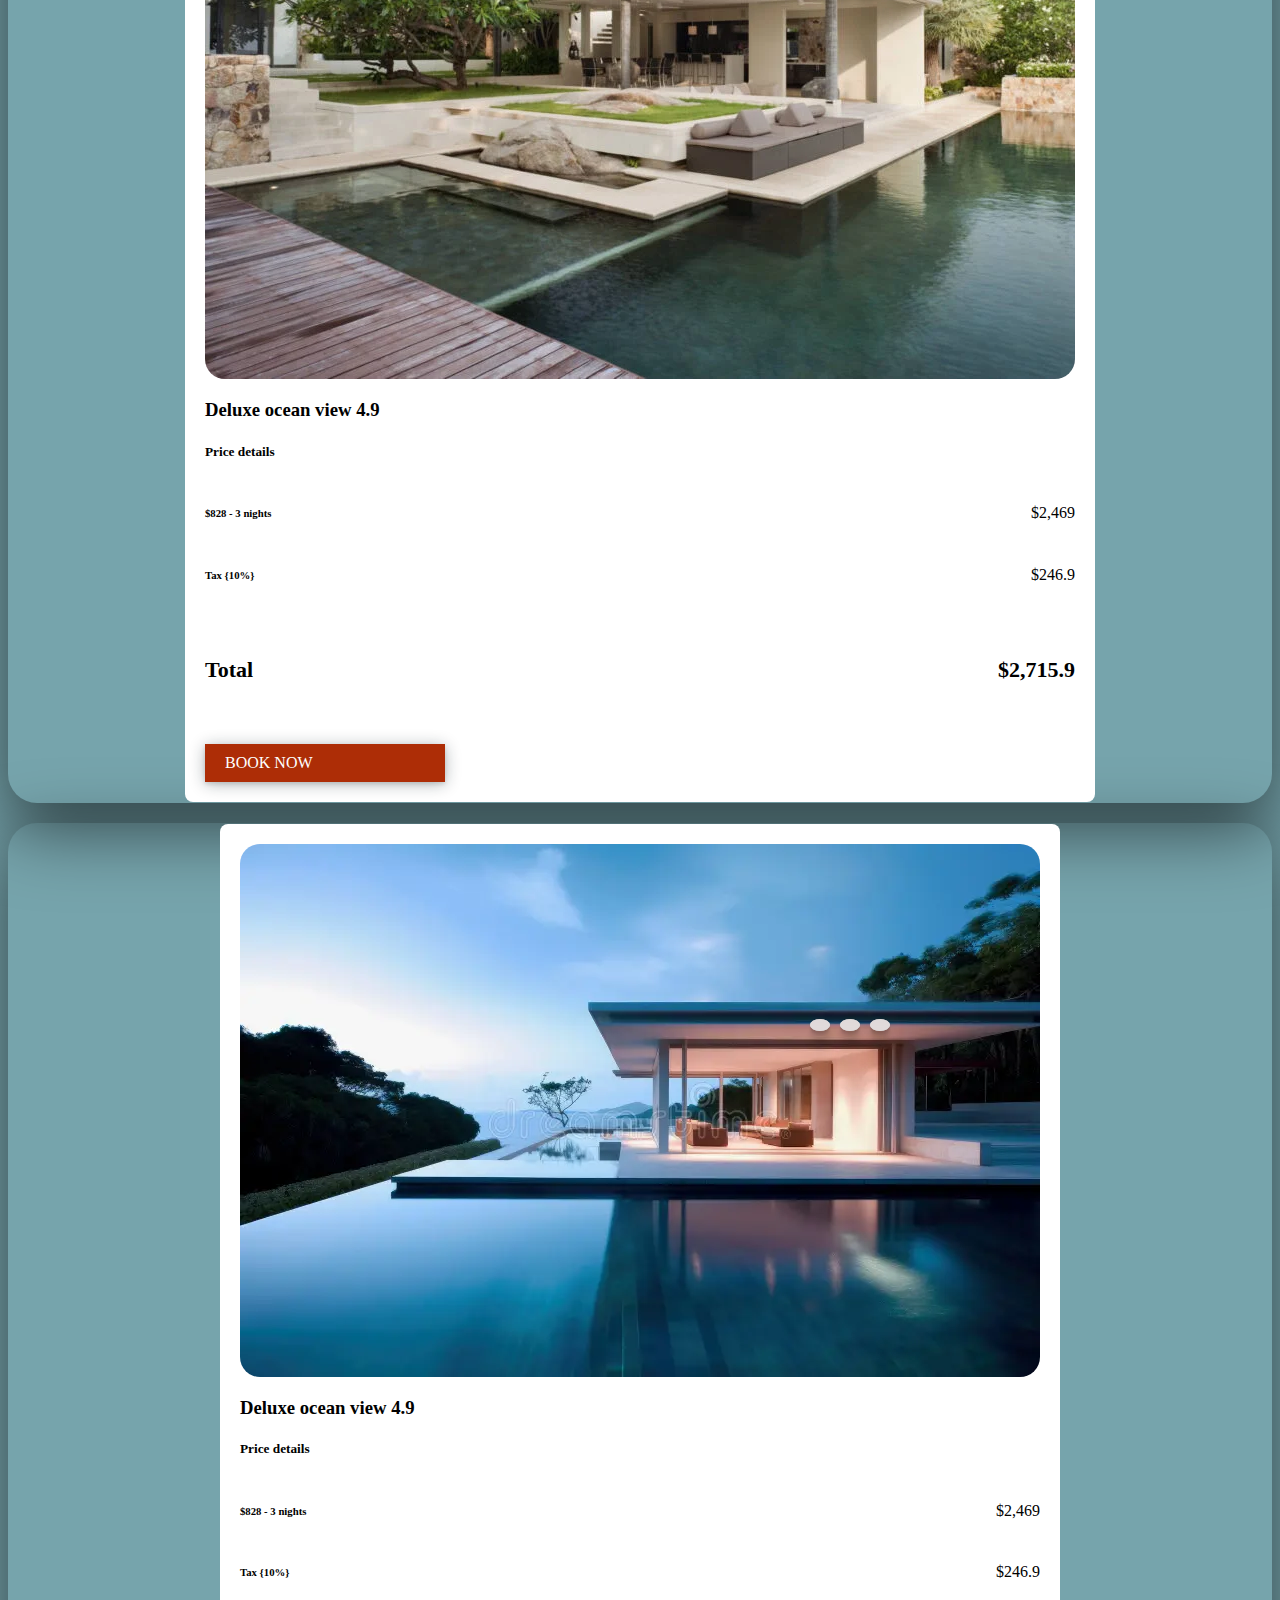
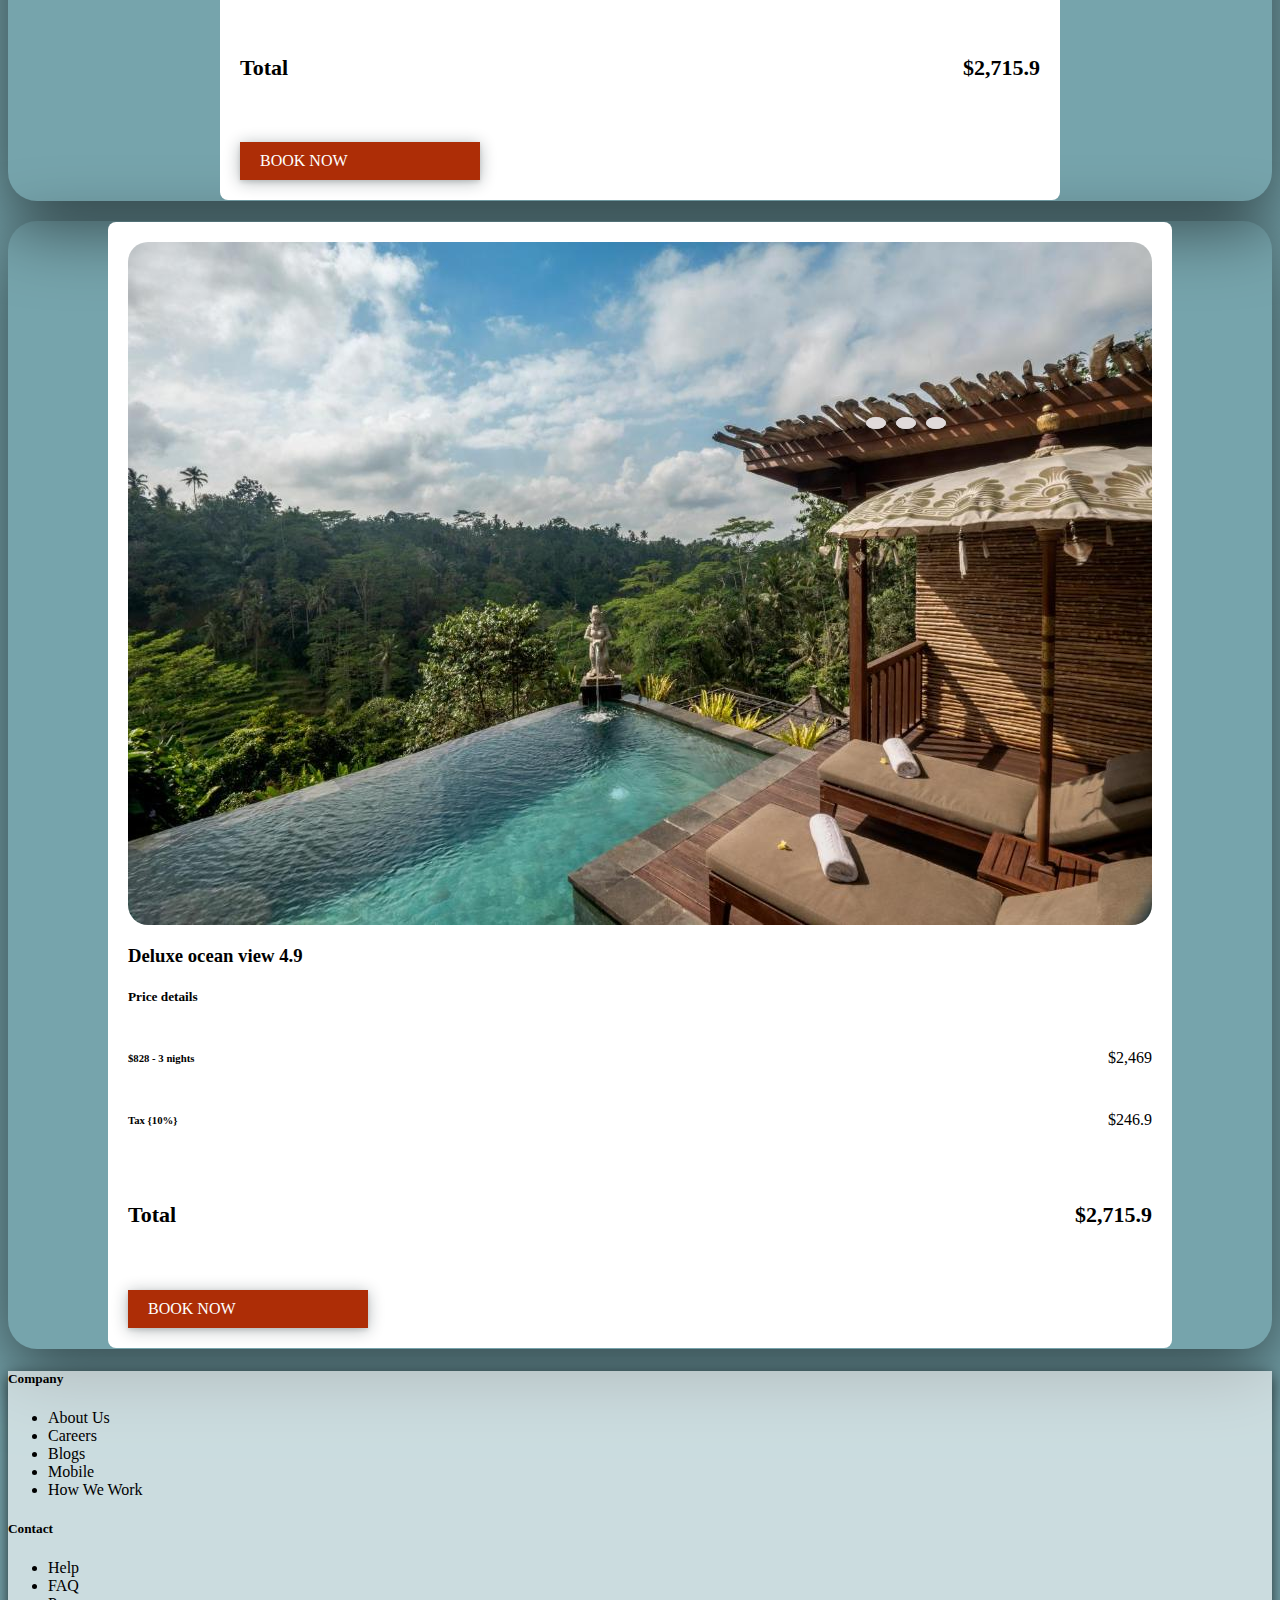
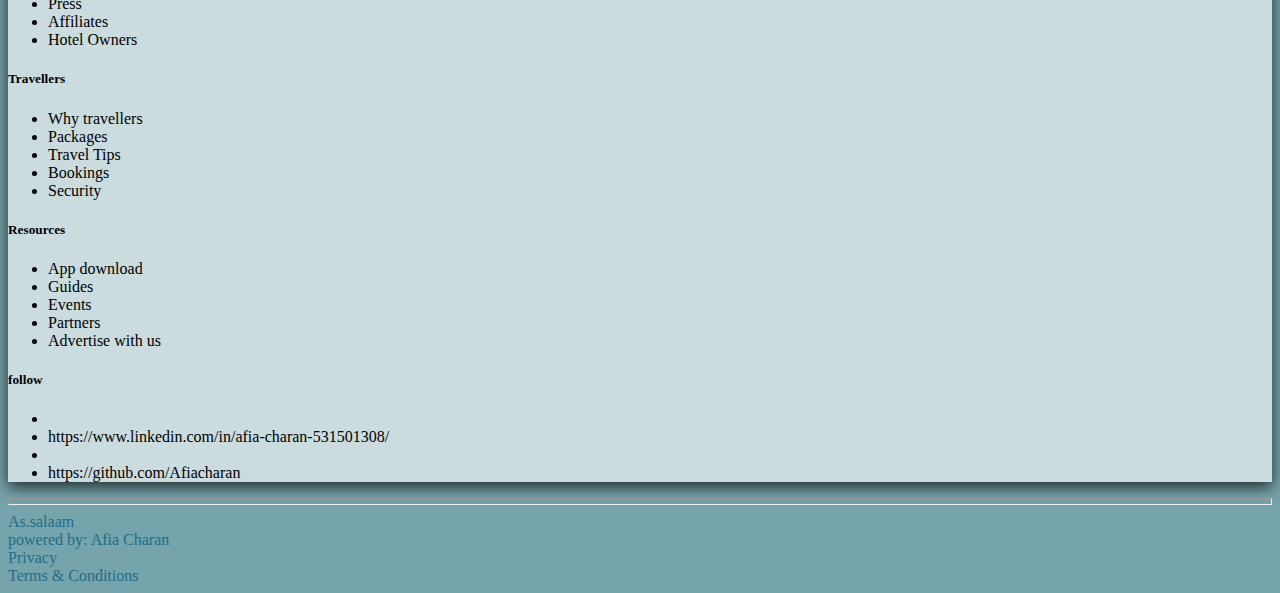
<file: about.html>
<!DOCTYPE html>
<html lang="en">
<head>
    <meta charset="UTF-8">
    <meta name="viewport" content="width=device-width, initial-scale=1.0">
    <title>Document</title>
    <link href="https://cdn.jsdelivr.net/npm/bootstrap@5.1.3/dist/css/bootstrap.min.css" rel="stylesheet" integrity="sha384-1BmE4kWBq78iYhFldvKuhfTAU6auU8tT94WrHftjDbrCEXSU1oBoqyl2QvZ6jIW3" crossorigin="anonymous">
    <script src="https://cdn.jsdelivr.net/npm/bootstrap@5.1.3/dist/js/bootstrap.bundle.min.js" integrity="sha384-ka7Sk0Gln4gmtz2MlQnikT1wXgYsOg+OMhuP+IlRH9sENBO0LRn5q+8nbTov4+1p" crossorigin="anonymous" defer></script>
    <link rel="stylesheet" href="https://cdnjs.cloudflare.com/ajax/libs/font-awesome/6.5.2/css/all.min.css" integrity="sha512-SnH5WK+bZxgPHs44uWIX+LLJAJ9/2PkPKZ5QiAj6Ta86w+fsb2TkcmfRyVX3pBnMFcV7oQPJkl9QevSCWr3W6A==" crossorigin="anonymous" referrerpolicy="no-referrer" />
<link rel="stylesheet" href="about.css">
</head>
<body>
    <div class="container-fluid">
        <div class="row p-3 text-white" style="background-color: rgba(85, 12, 12, 0.981); border: 10px dotted #a94f06;">
        <div class="col mx-5 fs-4">
            <span><i class="fas fa-phone-alt"></i> 03173014281</span>
        </div>
        <div class="col mx-4 fs-4">
            <span><i class="far fa-credit-card"></i> Book Resort Credit offer</span>
        </div>
        <div class="col mx-4 fs-4">
            <span><i class="far fa-envelope"></i> charanafia@gmail.com</span>
        </div>
        <div class="col mx-4 fs-4">
            <span><i class="fas fa-user-plus"></i> Register for free</span>
        </div>
    </div>
</div>
    <div class="container">
    <nav class="navbar navbar-expand-lg navbar-light">
      <div class="container-fluid fs-4 my-5">
        <a class="navbar-brand" href="#" style="font-family: 'Trebuchet MS', 'Lucida Sans Unicode', 'Lucida Grande', 'Lucida Sans', Arial, sans-serif;font-weight: bold;font-size: 30px;">As.salam</a>
        
        <button class="navbar-toggler" type="button" data-bs-toggle="collapse" data-bs-target="#navbarSupportedContent" aria-controls="navbarSupportedContent" aria-expanded="false" aria-label="Toggle navigation">
          <span class="navbar-toggler-icon"></span>
        </button>
        <div class="collapse navbar-collapse" id="navbarSupportedContent">
          <ul class="navbar-nav me-auto mb-2 mb-lg-0">
            <li class="nav-item">
              <a class="nav-link active mx-2" aria-current="page" href="index.html">Home</a>
            </li>
            <li class="nav-item">
              <a class="nav-link active mx-2" aria-current="page" href="about.html">About us</a>
            </li>
            <li class="nav-item">
                <a class="nav-link active mx-2" aria-current="page" href="services.html">services</a>
              </li>
            <li class="nav-item">
              <a class="nav-link active mx-3" aria-current="page" href="#">Contect us</a>
            </li>
            <li class="nav-item">
              <a class="nav-link active mx-3" aria-current="page" href="#">Meeting & Events</a>
            </li>
            <li class="nav-item">
              <a class="nav-link active mx-3" aria-current="page" href="#">Credit Cards</a>
            </li>
          </ul>
          <form class="d-flex mb-2 mb-lg-0">
            <button class="btn btn-outline-success ms-lg-2" type="submit">Book Now</button>
          </form>
        </div>
      </div>
    </nav>
    </div>

    <div class="container-fluid">
        <div class="row">
        <h1 class="text-center my-4 p-4" style="font-family: 'Times New Roman', Times, serif;font-size: 50px;"><b>Book your Resort</b></h1>

            <img src="hom.jpg" alt="" class="home">
        </div>
    </div>
    <div class="container-fluid my-5">
        <!-- firstrow -->
           <div class="row justify-content-sm-around">
            <div class="col-md-3 section">
                <div class="resort-content">
                    <img src="resort1.avif" alt="" class="resort-img">
                    <div class="icons">
                        <span><i class="fa-solid fa-heart" style="color: red;"></i></span>
                        <span><i class="fa-solid fa-star fa-rotate-180" style="color: yellow;"></i></span>
                        <span><i class="fa-solid fa-shield-halved" style="color: blue;"></i></span>
                    </div>
                    <div class="text">
                        <span>
                            <h3 class="d-flex justify-content-sm-between align-items-start">
                                Deluxe ocean view <i class="fa-regular fa-star text-black ms-5"></i> <span class="">4.9</span>
                            </h3>
                        </span>
                    <h5>Price details</h5>
                    <div class="price-container">
                        <span class="left-content">
                            <h6>$828 - 3 nights</h6>
                        </span>
                        <span class="right-content">
                            $2,469
                        </span>
                    </div>
                    <div class="price-container">
                        <span class="left-content">
                            <h6>Tax {10%}</h6>
                        </span>
                        <span class="right-content">
                            $246.9
                        </span>
                     </div>
                     <div class="price-container">
                        <span class="left-content">
                           <b><h6 style="font-weight: bold;font-size: 22px;">Total</h6></b>
                        </span>
                        <span class="right-content">
                        <b style="font-weight: bold; font-size: 22px;"> $2,715.9 </b>
                        </span>
                    </div>
                    
                     <a href="contect.html" class="btn btn-primary">BOOK NOW</a>
                    </div>
                </div>
            </div>
        
            <div class="col-md-3 section">
                <div class="resort-content">
                    <img src="resort9.jpg" alt="" class="resort-img">
                    <div class="icons">
                        <span><i class="fa-solid fa-heart" style="color: red;"></i></span>
                        <span><i class="fa-solid fa-star fa-rotate-180" style="color: yellow;"></i></span>
                        <span><i class="fa-solid fa-shield-halved" style="color: blue;"></i></span>
                    </div>
                    <div class="text">
                        <span>
                            <h3 class="d-flex justify-content-sm-between align-items-start">
                                Deluxe ocean view <i class="fa-regular fa-star text-black ms-5"></i> <span class="">4.9</span>
                            </h3>
                        </span>
                    <h5>Price details</h5>
                    <div class="price-container">
                        <span class="left-content">
                            <h6>$828 - 3 nights</h6>
                        </span>
                        <span class="right-content">
                            $2,469
                        </span>
                    </div>
                    <div class="price-container">
                        <span class="left-content">
                            <h6>Tax {10%}</h6>
                        </span>
                        <span class="right-content">
                            $246.9
                        </span>
                     </div>
                     <div class="price-container">
                        <span class="left-content">
                           <b><h6 style="font-weight: bold;font-size: 22px;">Total</h6></b>
                        </span>
                        <span class="right-content">
                        <b style="font-weight: bold; font-size: 22px;"> $2,715.9 </b>
                        </span>
                    </div>
                    
                        <a href="contect.html" class="btn btn-primary">BOOK NOW</a>
                    </div>
                </div>
            </div>
        
            <div class="col-md-3 section">
                <div class="resort-content">
                    <img src="resort13.jpg" alt="" class="resort-img">
                    <div class="icons">
                        <span><i class="fa-solid fa-heart" style="color: red;"></i></span>
                        <span><i class="fa-solid fa-star fa-rotate-180" style="color: yellow;"></i></span>
                        <span><i class="fa-solid fa-shield-halved" style="color: blue;"></i></span>
                    </div>
                    <div class="text">
                        <span>
                            <h3 class="d-flex justify-content-sm-between align-items-start">
                                Deluxe ocean view <i class="fa-regular fa-star text-black ms-5"></i> <span class="">4.9</span>
                            </h3>
                        </span>
                    <h5>Price details</h5>
                    <div class="price-container">
                        <span class="left-content">
                            <h6>$828 - 3 nights</h6>
                        </span>
                        <span class="right-content">
                            $2,469
                        </span>
                    </div>
                    <div class="price-container">
                        <span class="left-content">
                            <h6>Tax {10%}</h6>
                        </span>
                        <span class="right-content">
                            $246.9
                        </span>
                     </div>
                     <div class="price-container">
                        <span class="left-content">
                           <b><h6 style="font-weight: bold;font-size: 22px;">Total</h6></b>
                        </span>
                        <span class="right-content">
                        <b style="font-weight: bold; font-size: 22px;"> $2,715.9 </b>
                        </span>
                    </div>
                    
                     <a href="contect.html" class="btn btn-primary">BOOK NOW</a>
                    </div>
                  
                </div>
            </div>
        </div>
        <!-- secondrow -->
        <div class="row justify-content-sm-around">
            <div class="col-md-3 section">
                <div class="resort-content">
                    <img src="resort5.avif" alt="" class="resort-img">
                    <div class="icons">
                        <span><i class="fa-solid fa-heart" style="color: red;"></i></span>
                        <span><i class="fa-solid fa-star fa-rotate-180" style="color: yellow;"></i></span>
                        <span><i class="fa-solid fa-shield-halved" style="color: blue;"></i></span>
                    </div>
                    <div class="text">
                        <span>
                            <h3 class="d-flex justify-content-sm-between align-items-start">
                                Deluxe ocean view <i class="fa-regular fa-star text-black ms-5"></i> <span class="">4.9</span>
                            </h3>
                        </span>
                    <h5>Price details</h5>
                    <div class="price-container">
                        <span class="left-content">
                            <h6>$828 - 3 nights</h6>
                        </span>
                        <span class="right-content">
                            $2,469
                        </span>
                    </div>
                    <div class="price-container">
                        <span class="left-content">
                            <h6>Tax {10%}</h6>
                        </span>
                        <span class="right-content">
                            $246.9
                        </span>
                     </div>
                     <div class="price-container">
                        <span class="left-content">
                           <b><h6 style="font-weight: bold;font-size: 22px;">Total</h6></b>
                        </span>
                        <span class="right-content">
                        <b style="font-weight: bold; font-size: 22px;"> $2,715.9 </b>
                        </span>
                    </div>
                    
                     <a href="contect.html" class="btn btn-primary">BOOK NOW</a>
                    </div>
                  
                </div>
            </div>
        
            <div class="col-md-3 section">
                <div class="resort-content">
                    <img src="resort8.avif" alt="" class="resort-img">
                    <div class="icons">
                        <span><i class="fa-solid fa-heart" style="color: red;"></i></span>
                        <span><i class="fa-solid fa-star fa-rotate-180" style="color: yellow;"></i></span>
                        <span><i class="fa-solid fa-shield-halved" style="color: blue;"></i></span>
                    </div>
                    <div class="text">
                        <span>
                            <h3 class="d-flex justify-content-sm-between align-items-start">
                                Deluxe ocean view <i class="fa-regular fa-star text-black ms-5"></i> <span class="">4.9</span>
                            </h3>
                        </span>
                    <h5>Price details</h5>
                    <div class="price-container">
                        <span class="left-content">
                            <h6>$828 - 3 nights</h6>
                        </span>
                        <span class="right-content">
                            $2,469
                        </span>
                    </div>
                    <div class="price-container">
                        <span class="left-content">
                            <h6>Tax {10%}</h6>
                        </span>
                        <span class="right-content">
                            $246.9
                        </span>
                     </div>
                     <div class="price-container">
                        <span class="left-content">
                           <b><h6 style="font-weight: bold;font-size: 22px;">Total</h6></b>
                        </span>
                        <span class="right-content">
                        <b style="font-weight: bold; font-size: 22px;"> $2,715.9 </b>
                        </span>
                    </div>
                    
                     <a href="contect.html" class="btn btn-primary">BOOK NOW</a>
                    </div>
                  
                </div>
            </div>
        
            <div class="col-md-3 section">
                <div class="resort-content">
                    <img src="resort11.jpg" alt="" class="resort-img">
                    <div class="icons">
                        <span><i class="fa-solid fa-heart" style="color: red;"></i></span>
                        <span><i class="fa-solid fa-star fa-rotate-180" style="color: yellow;"></i></span>
                        <span><i class="fa-solid fa-shield-halved" style="color: blue;"></i></span>
                    </div>
                    <div class="text">
                        <span>
                            <h3 class="d-flex justify-content-sm-between align-items-start">
                                Deluxe ocean view <i class="fa-regular fa-star text-black ms-5"></i> <span class="">4.9</span>
                            </h3>
                        </span>
                    <h5>Price details</h5>
                    <div class="price-container">
                        <span class="left-content">
                            <h6>$828 - 3 nights</h6>
                        </span>
                        <span class="right-content">
                            $2,469
                        </span>
                    </div>
                    <div class="price-container">
                        <span class="left-content">
                            <h6>Tax {10%}</h6>
                        </span>
                        <span class="right-content">
                            $246.9
                        </span>
                     </div>
                     <div class="price-container">
                        <span class="left-content">
                           <b><h6 style="font-weight: bold;font-size: 22px;">Total</h6></b>
                        </span>
                        <span class="right-content">
                        <b style="font-weight: bold; font-size: 22px;"> $2,715.9 </b>
                        </span>
                    </div>
                    
                     <a href="contect.html" class="btn btn-primary">BOOK NOW</a>
                    </div>
                   
                </div>
            </div>
        </div>
        <!-- third row -->
        <div class="row justify-content-sm-around">
            <div class="col-md-3 section">
                <div class="resort-content">
                    <img src="reso14.avif" alt="" class="resort-img">
                    <div class="icons">
                        <span><i class="fa-solid fa-heart" style="color: red;"></i></span>
                        <span><i class="fa-solid fa-star fa-rotate-180" style="color: yellow;"></i></span>
                        <span><i class="fa-solid fa-shield-halved" style="color: blue;"></i></span>
                    </div>
                    <div class="text">
                        <span>
                            <h3 class="d-flex justify-content-sm-between align-items-start">
                                Deluxe ocean view <i class="fa-regular fa-star text-black ms-5"></i> <span class="">4.9</span>
                            </h3>
                        </span>
                    <h5>Price details</h5>
                    <div class="price-container">
                        <span class="left-content">
                            <h6>$828 - 3 nights</h6>
                        </span>
                        <span class="right-content">
                            $2,469
                        </span>
                    </div>
                    <div class="price-container">
                        <span class="left-content">
                            <h6>Tax {10%}</h6>
                        </span>
                        <span class="right-content">
                            $246.9
                        </span>
                     </div>
                     <div class="price-container">
                        <span class="left-content">
                           <b><h6 style="font-weight: bold;font-size: 22px;">Total</h6></b>
                        </span>
                        <span class="right-content">
                        <b style="font-weight: bold; font-size: 22px;"> $2,715.9 </b>
                        </span>
                    </div>
                    
                     <a href="contect.html" class="btn btn-primary">BOOK NOW</a>
                    </div>
                   
                </div>
            </div>
        
            <div class="col-md-3 section">
                <div class="resort-content">
                    <img src="reso15.avif" alt="" class="resort-img">
                    <div class="icons">
                        <span><i class="fa-solid fa-heart" style="color: red;"></i></span>
                        <span><i class="fa-solid fa-star fa-rotate-180" style="color: yellow;"></i></span>
                        <span><i class="fa-solid fa-shield-halved" style="color: blue;"></i></span>
                    </div>
                    <div class="text">
                        <span>
                            <h3 class="d-flex justify-content-sm-between align-items-start">
                                Deluxe ocean view <i class="fa-regular fa-star text-black ms-5"></i> <span class="">4.9</span>
                            </h3>
                        </span>
                    <h5>Price details</h5>
                    <div class="price-container">
                        <span class="left-content">
                            <h6>$828 - 3 nights</h6>
                        </span>
                        <span class="right-content">
                            $2,469
                        </span>
                    </div>
                    <div class="price-container">
                        <span class="left-content">
                            <h6>Tax {10%}</h6>
                        </span>
                        <span class="right-content">
                            $246.9
                        </span>
                     </div>
                     <div class="price-container">
                        <span class="left-content">
                           <b><h6 style="font-weight: bold;font-size: 22px;">Total</h6></b>
                        </span>
                        <span class="right-content">
                        <b style="font-weight: bold; font-size: 22px;"> $2,715.9 </b>
                        </span>
                    </div>
                    
                     <a href="contect.html" class="btn btn-primary">BOOK NOW</a>
                    </div>
                   
                </div>
            </div>
        
            <div class="col-md-3 section">
                <div class="resort-content">
                    <img src="more1.jpeg" alt="" class="resort-img">
                    <div class="icons">
                        <span><i class="fa-solid fa-heart" style="color: red;"></i></span>
                        <span><i class="fa-solid fa-star fa-rotate-180" style="color: yellow;"></i></span>
                        <span><i class="fa-solid fa-shield-halved" style="color: blue;"></i></span>
                    </div>
                    <div class="text">
                        <span>
                            <h3 class="d-flex justify-content-sm-between align-items-start">
                                Deluxe ocean view <i class="fa-regular fa-star text-black ms-5"></i> <span class="">4.9</span>
                            </h3>
                        </span>
                    <h5>Price details</h5>
                    <div class="price-container">
                        <span class="left-content">
                            <h6>$828 - 3 nights</h6>
                        </span>
                        <span class="right-content">
                            $2,469
                        </span>
                    </div>
                    <div class="price-container">
                        <span class="left-content">
                            <h6>Tax {10%}</h6>
                        </span>
                        <span class="right-content">
                            $246.9
                        </span>
                     </div>
                     <div class="price-container">
                        <span class="left-content">
                           <b><h6 style="font-weight: bold;font-size: 22px;">Total</h6></b>
                        </span>
                        <span class="right-content">
                        <b style="font-weight: bold; font-size: 22px;"> $2,715.9 </b>
                        </span>
                    </div>
                    
                     <a href="contect.html" class="btn btn-primary">BOOK NOW</a>
                    </div>
                   
                </div>
            </div>
        </div>
        <!-- forthrow -->
        <div class="row justify-content-sm-around">
            <div class="col-md-3 section">
                <div class="resort-content">
                    <img src="17.webp" alt="" class="resort-img">
                    <div class="icons">
                        <span><i class="fa-solid fa-heart" style="color: red;"></i></span>
                        <span><i class="fa-solid fa-star fa-rotate-180" style="color: yellow;"></i></span>
                        <span><i class="fa-solid fa-shield-halved" style="color: blue;"></i></span>
                    </div>
                    <div class="text">
                        <span>
                            <h3 class="d-flex justify-content-sm-between align-items-start">
                                Deluxe ocean view <i class="fa-regular fa-star text-black ms-5"></i> <span class="">4.9</span>
                            </h3>
                        </span>
                    <h5>Price details</h5>
                    <div class="price-container">
                        <span class="left-content">
                            <h6>$828 - 3 nights</h6>
                        </span>
                        <span class="right-content">
                            $2,469
                        </span>
                    </div>
                    <div class="price-container">
                        <span class="left-content">
                            <h6>Tax {10%}</h6>
                        </span>
                        <span class="right-content">
                            $246.9
                        </span>
                     </div>
                     <div class="price-container">
                        <span class="left-content">
                           <b><h6 style="font-weight: bold;font-size: 22px;">Total</h6></b>
                        </span>
                        <span class="right-content">
                        <b style="font-weight: bold; font-size: 22px;"> $2,715.9 </b>
                        </span>
                    </div>
                    
                     <a href="contect.html" class="btn btn-primary">BOOK NOW</a>
                    </div>
                  
                </div>
            </div>
        
            <div class="col-md-3 section">
                <div class="resort-content">
                    <img src="18.webp" alt="" class="resort-img">
                    <div class="icons">
                        <span><i class="fa-solid fa-heart" style="color: red;"></i></span>
                        <span><i class="fa-solid fa-star fa-rotate-180" style="color: yellow;"></i></span>
                        <span><i class="fa-solid fa-shield-halved" style="color: blue;"></i></span>
                    </div>
                    <div class="text">
                        <span>
                            <h3 class="d-flex justify-content-sm-between align-items-start">
                                Deluxe ocean view <i class="fa-regular fa-star text-black ms-5"></i> <span class="">4.9</span>
                            </h3>
                        </span>
                    <h5>Price details</h5>
                    <div class="price-container">
                        <span class="left-content">
                            <h6>$828 - 3 nights</h6>
                        </span>
                        <span class="right-content">
                            $2,469
                        </span>
                    </div>
                    <div class="price-container">
                        <span class="left-content">
                            <h6>Tax {10%}</h6>
                        </span>
                        <span class="right-content">
                            $246.9
                        </span>
                     </div>
                     <div class="price-container">
                        <span class="left-content">
                           <b><h6 style="font-weight: bold;font-size: 22px;">Total</h6></b>
                        </span>
                        <span class="right-content">
                        <b style="font-weight: bold; font-size: 22px;"> $2,715.9 </b>
                        </span>
                    </div>
                    
                     <a href="contect.html" class="btn btn-primary">BOOK NOW</a>
                    </div>
                   
                </div>
            </div>
        
            <div class="col-md-3 section">
                <div class="resort-content">
                    <img src="resort13.jpg" alt="" class="resort-img">
                    <div class="icons">
                        <span><i class="fa-solid fa-heart" style="color: red;"></i></span>
                        <span><i class="fa-solid fa-star fa-rotate-180" style="color: yellow;"></i></span>
                        <span><i class="fa-solid fa-shield-halved" style="color: blue;"></i></span>
                    </div>
                    <div class="text">
                        <span>
                            <h3 class="d-flex justify-content-sm-between align-items-start">
                                Deluxe ocean view <i class="fa-regular fa-star text-black ms-5"></i> <span class="">4.9</span>
                            </h3>
                        </span>
                    <h5>Price details</h5>
                    <div class="price-container">
                        <span class="left-content">
                            <h6>$828 - 3 nights</h6>
                        </span>
                        <span class="right-content">
                            $2,469
                        </span>
                    </div>
                    <div class="price-container">
                        <span class="left-content">
                            <h6>Tax {10%}</h6>
                        </span>
                        <span class="right-content">
                            $246.9
                        </span>
                     </div>
                     <div class="price-container">
                        <span class="left-content">
                           <b><h6 style="font-weight: bold;font-size: 22px;">Total</h6></b>
                        </span>
                        <span class="right-content">
                        <b style="font-weight: bold; font-size: 22px;"> $2,715.9 </b>
                        </span>
                    </div>
                    
                     <a href="contect.html" class="btn btn-primary">BOOK NOW</a>
                    </div>

                </div>
            </div>
        </div>
        
        </div>

        <footer class="py-5">
            <div class="container">
                <div class="row" style="background-color: rgba(255, 255, 255, 0.62);box-shadow: rgba(0, 0, 0, 0.754) 0px 5px 15px;">
                    <!-- Company Column -->
                    <div class="col-md-2 mb-4 my-5">
                        <div>
                            <h5>Company</h5>
                            <ul class="list-unstyled">
                                <li>About Us</li>
                                <li>Careers</li>
                                <li>Blogs</li>
                                <li>Mobile</li>
                                <li>How We Work</li>
    
    
    
                            </ul>
                        </div>
                    </div>
        
                    <!-- Contact Column -->
                    <div class="col-md-2 mb-4 my-5">
                        <div>
                            <h5>Contact</h5>
                            <ul class="list-unstyled">
                                <li>Help</li>
                                <li>FAQ</li>
                                <li>Press</li>
                                <li>Affiliates</li>
                                <li>Hotel Owners</li>
    
                            </ul>
                        </div>
                    </div>
        
                    <!-- Travel Column -->
                    <div class="col-md-2 mb-4 my-5">
                        <div>
                            <h5>Travellers</h5>
                            <ul class="list-unstyled">
                                <li>Why travellers</li>
                                <li>Packages</li>
                                <li>Travel Tips</li>
                                <li>Bookings</li>
                                <li>Security</li>
                            </ul>
                        </div>
                    </div>
        
                    <!-- Resources Column -->
                    <div class="col-md-2 mb-4 my-5">
                        <div>
                            <h5>Resources</h5>
                            <ul class="list-unstyled">
                                <li>App download</li>
                                <li>Guides</li>
                                <li>Events</li>
                                <li>Partners</li>
                                <li>Advertise with us</li>
    
                            </ul>
                        </div>
                    </div>
                    <div class="col-md-2 mb-4 my-5">
                        <div>
                            <h5>follow</h5>
                            <ul class="list-unstyled">
                                <li><i class="fa-brands fa-linkedin fs-2"></i></li>
                                <li>https://www.linkedin.com/in/afia-charan-531501308/</li>
                                <li><i class="fa-brands fa-github fs-2"></i></li>
                                <li>https://github.com/Afiacharan</li>
                              
    
                            </ul>
                        </div>
                    </div>
                </div>
            </div>
    <hr style="color: rgb(39, 154, 100); height:5px;">
    <div class="container">
        <div class="row text-center fw-bold" style="color: rgb(29, 110, 139);">
            <div class="col-md-2">
                As.salaam
            </div>
            <div class="col-md-2">
                powered by: Afia Charan
            </div>
            <div class="col-md-2">
                Privacy
            </div>
            <div class="col-md-2">
                Terms & Conditions
            </div>
            <div class="col-md-2">
                    <a href="#" class="icon"><i class="fab fa-facebook-square fa-3x"></i></a>
                    <a href="#" class="icon"><i class="fab fa-instagram-square fa-3x"></i></a>
                    <a href="#" class="icon"><i class="fab fa-twitter-square fa-3x"></i></a>
                    <a href="#" class="icon"><i class="fab fa-youtube-square fa-3x"></i></a>            
            </div>
        </div>
    </div>
    
        </footer>
</body>
</html>
</file>
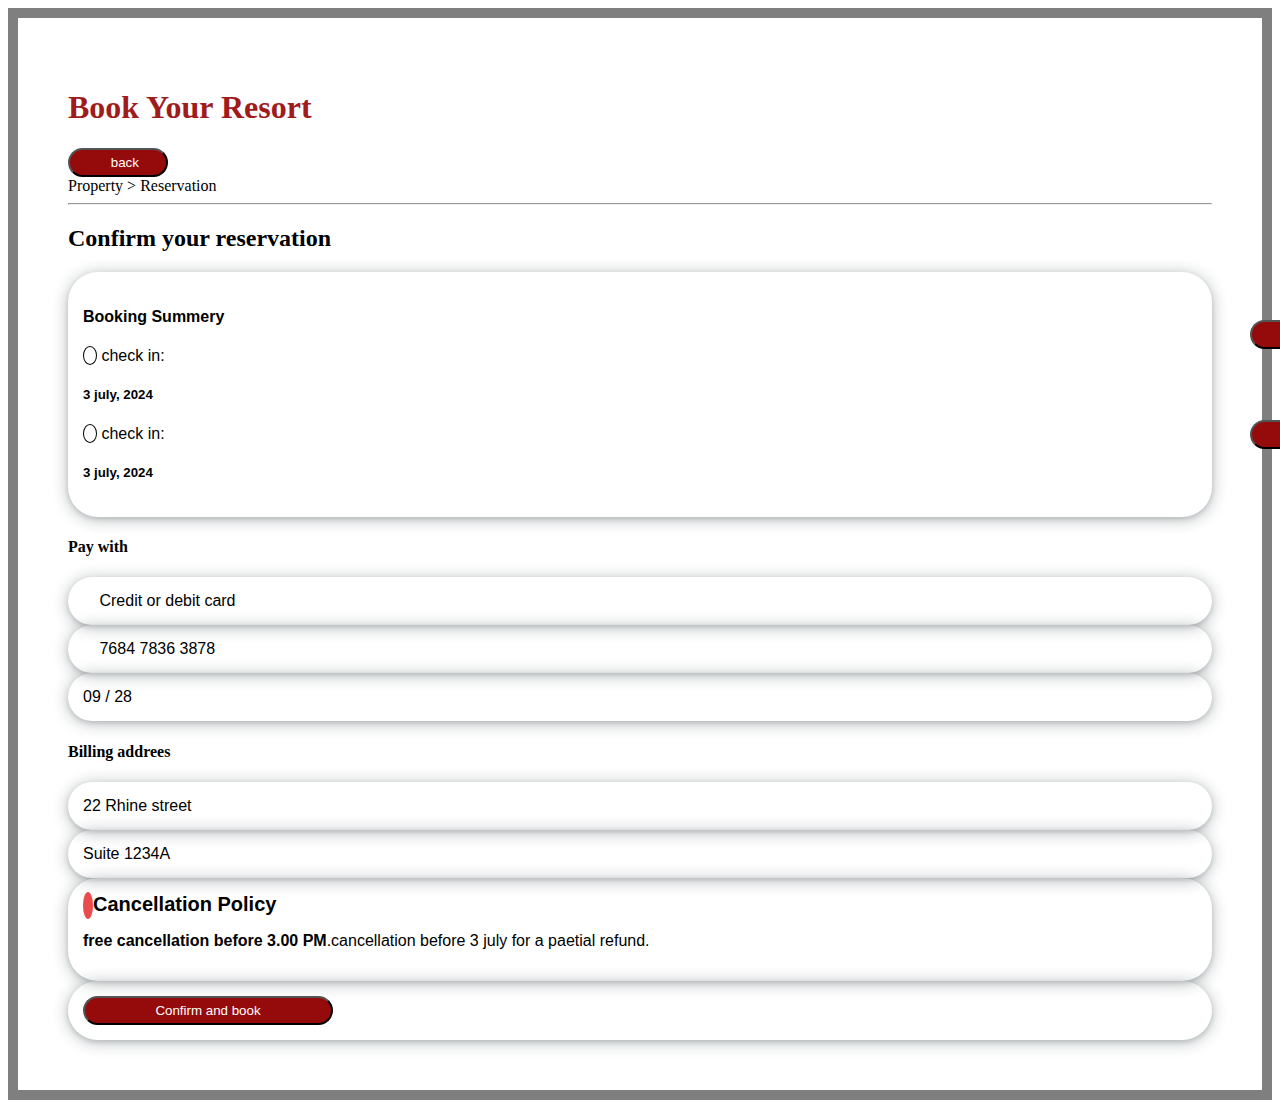
<file: contect.html>
<!DOCTYPE html>
<html lang="en">
<head>
    <meta charset="UTF-8">
    <meta name="viewport" content="width=device-width, initial-scale=1.0">
    <title>Document</title>
    <link href="https://cdn.jsdelivr.net/npm/bootstrap@5.1.3/dist/css/bootstrap.min.css" rel="stylesheet" integrity="sha384-1BmE4kWBq78iYhFldvKuhfTAU6auU8tT94WrHftjDbrCEXSU1oBoqyl2QvZ6jIW3" crossorigin="anonymous">
    <script src="https://cdn.jsdelivr.net/npm/@popperjs/core@2.10.2/dist/umd/popper.min.js" integrity="sha384-7+zCNj/IqJ95wo16oMtfsKbZ9ccEh31eOz1HGyDuCQ6wgnyJNSYdrPa03rtR1zdB" crossorigin="anonymous"></script>
    <script src="https://cdn.jsdelivr.net/npm/bootstrap@5.1.3/dist/js/bootstrap.min.js" integrity="sha384-QJHtvGhmr9XOIpI6YVutG+2QOK9T+ZnN4kzFN1RtK3zEFEIsxhlmWl5/YESvpZ13" crossorigin="anonymous" defer></script>
    <link href="https://cdnjs.cloudflare.com/ajax/libs/font-awesome/5.15.4/css/all.min.css" rel="stylesheet">
    <link rel="stylesheet" href="https://cdnjs.cloudflare.com/ajax/libs/font-awesome/6.5.2/css/all.min.css" integrity="sha512-SnH5WK+bZxgPHs44uWIX+LLJAJ9/2PkPKZ5QiAj6Ta86w+fsb2TkcmfRyVX3pBnMFcV7oQPJkl9QevSCWr3W6A==" crossorigin="anonymous" referrerpolicy="no-referrer" />
<style>
    .col{
        box-shadow: rgba(14, 30, 37, 0.12) 0px 2px 4px 0px, rgba(14, 30, 37, 0.32) 0px 2px 16px 0px;
        padding: 15px;
        border-radius: 30px;
        font-family: 'Franklin Gothic Medium', 'Arial Narrow', Arial, sans-serif;
    }
    button{
        background-color: rgb(149, 10, 10);
        color: white;
        padding: 5px;
        border-radius: 24px;
    }
    button:hover{
        background-color: blue;
    }
    
    .container-fluid{
        background-color: rgba(250, 231, 169, 0.91);
    }
    .col-md-6{
        border: 10px solid rgba(0, 0, 0, 0.502);
        background-color: white;
        padding: 50px;
    }
 
</style>
</head>
<body>
    <div class="container-fluid">
        <div class="row justify-content-center">
            <div class="col-md-6">
            <h1 class="text-center fs-1 my-3" style="color: rgb(160, 28, 28);font-weight: bold;font-family: Georgia, 'Times New Roman', Times, serif;">Book Your Resort</h1>

                <div>
                    <a href="about.html"><button style="width: 100px;"><i class="fa-solid fa-arrow-left"></i> back</button></a>
                </div>
                <div><span>Property > Reservation</span></div>
                <hr>
                <div><h2>Confirm your reservation</h2></div>
                <div class="col">
                    <h4>Booking Summery</h4>
                  <span>
                   <i class="fa-solid fa-calendar-check p-2 fs-4" style="border: 1px solid; border-radius: 100%;"></i>
                   <span>check in:</span>
                   <button style="position: absolute; left: 1250px; top: 320px; width: 150px;">Edit</button>

                   <h5 class="ms-5">3 july, 2024</h5>
                  </span> 
                  <span>
                    <i class="fa-solid fa-calendar-check p-2 fs-4" style="border: 1px solid; border-radius: 100%;"></i>
                    <span>check in:</span>
                    <button style="position: absolute; left: 1250px; top: 420px; width: 150px;">Edit</button>
 
                    <h5 class="ms-5">3 july, 2024</h5>
                   </span> 
                </div>
                <h4>Pay with</h4>
              <div class="col">
                <span><i class="fa-solid fa-credit-card"></i></span>
                <span> Credit or debit card</span>                
              </div>
              <div class="col my-4">
                <span><i class="fa-solid fa-credit-card"></i></span>
                <span> 7684 7836 3878</span>
              </div>
              
              <div class="col my-4">
                <span>09 / 28 </span>
              </div>
              <h4>Billing addrees</h4>
              <div class="col my-4">
                <span> 22 Rhine street</span>
              </div>
                <div class="col">
                    <span> Suite 1234A</span>
                </div>
                <div class="col">
                    <span style="background-color: rgba(227, 5, 5, 0.721);padding: 5px; border-radius: 100%;"><i class="fa-solid fa-xmark"></i></span>
                    <span style="font-weight: bold;font-size: 20px;">Cancellation Policy</span>
                    <p> <span style="font-weight: bold;">free cancellation before 3.00 PM</span>.cancellation before 3 july for a paetial refund. </p>
                </div>
                <div class="col">
                    <button style="width: 250px;">Confirm and book</button>
                </div>
            </div>
           
            </div>
        </div>
    </div>
</body>
</html>
</file>
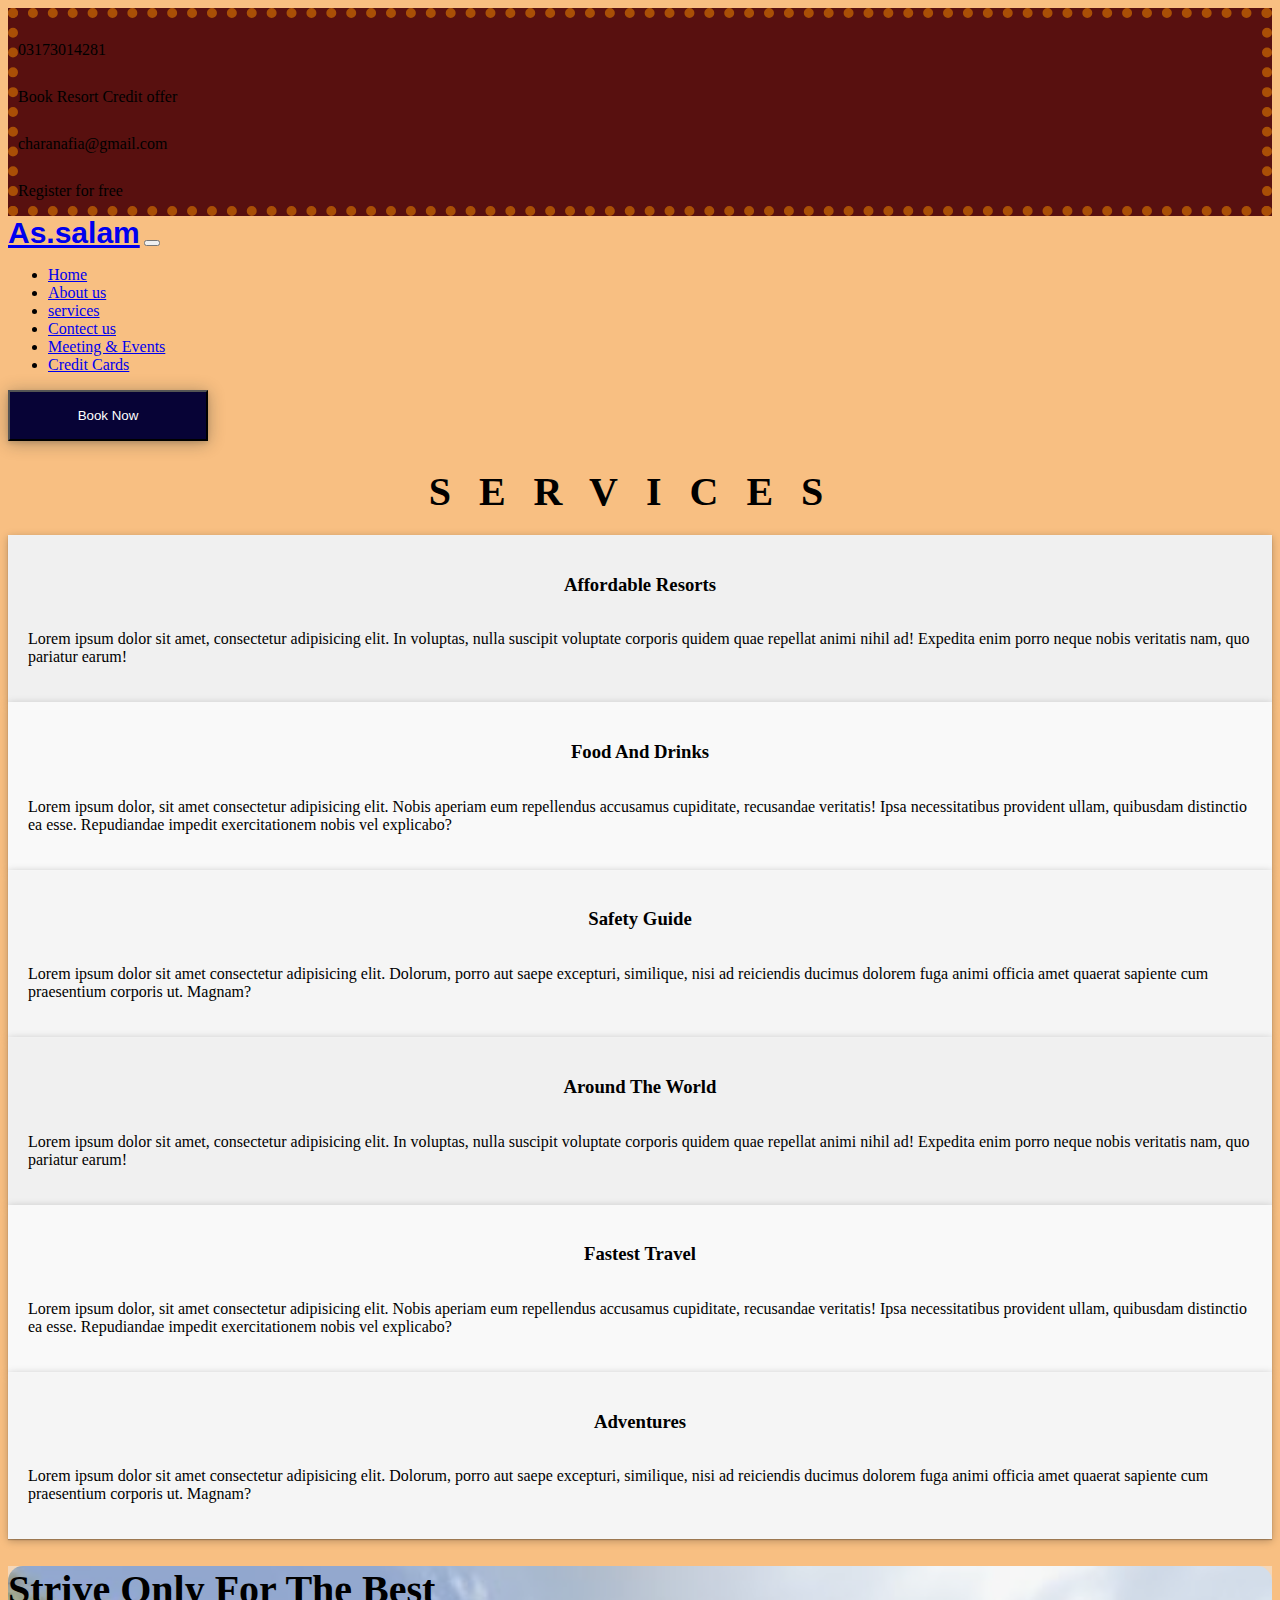
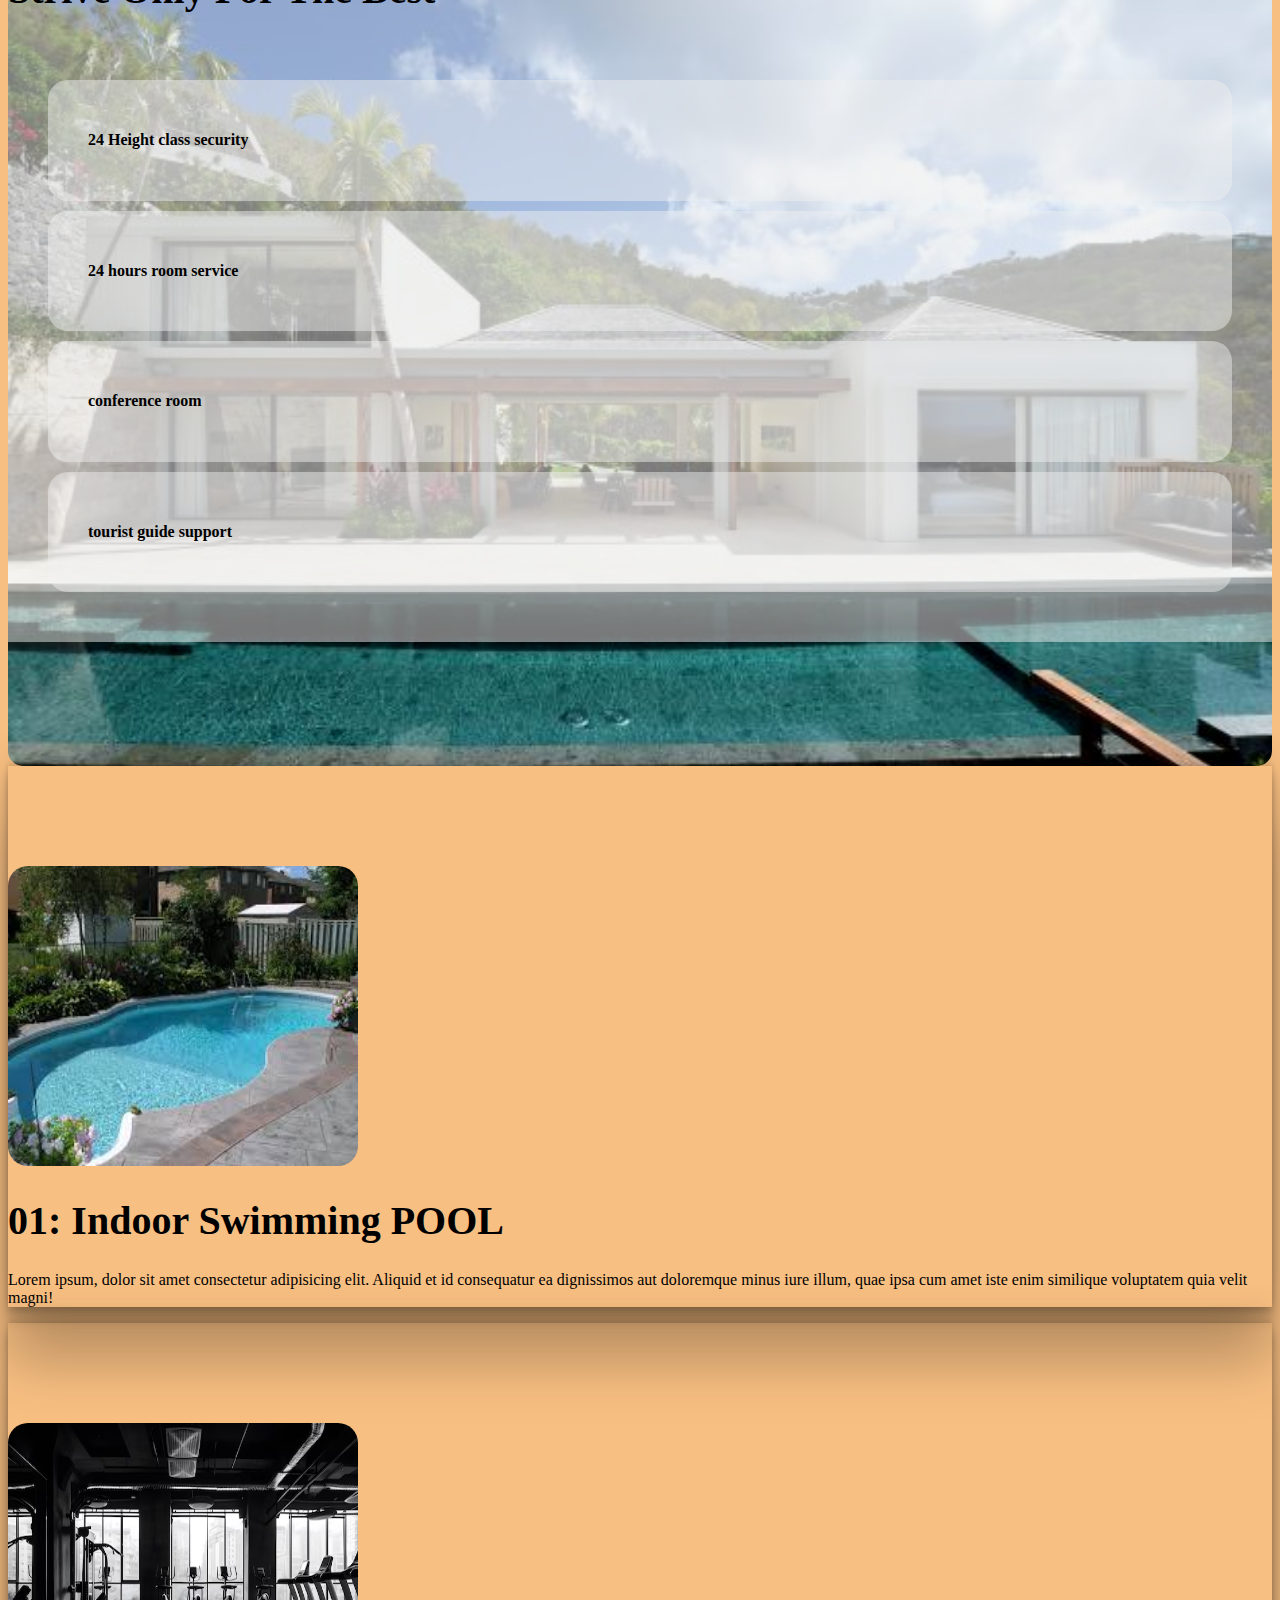
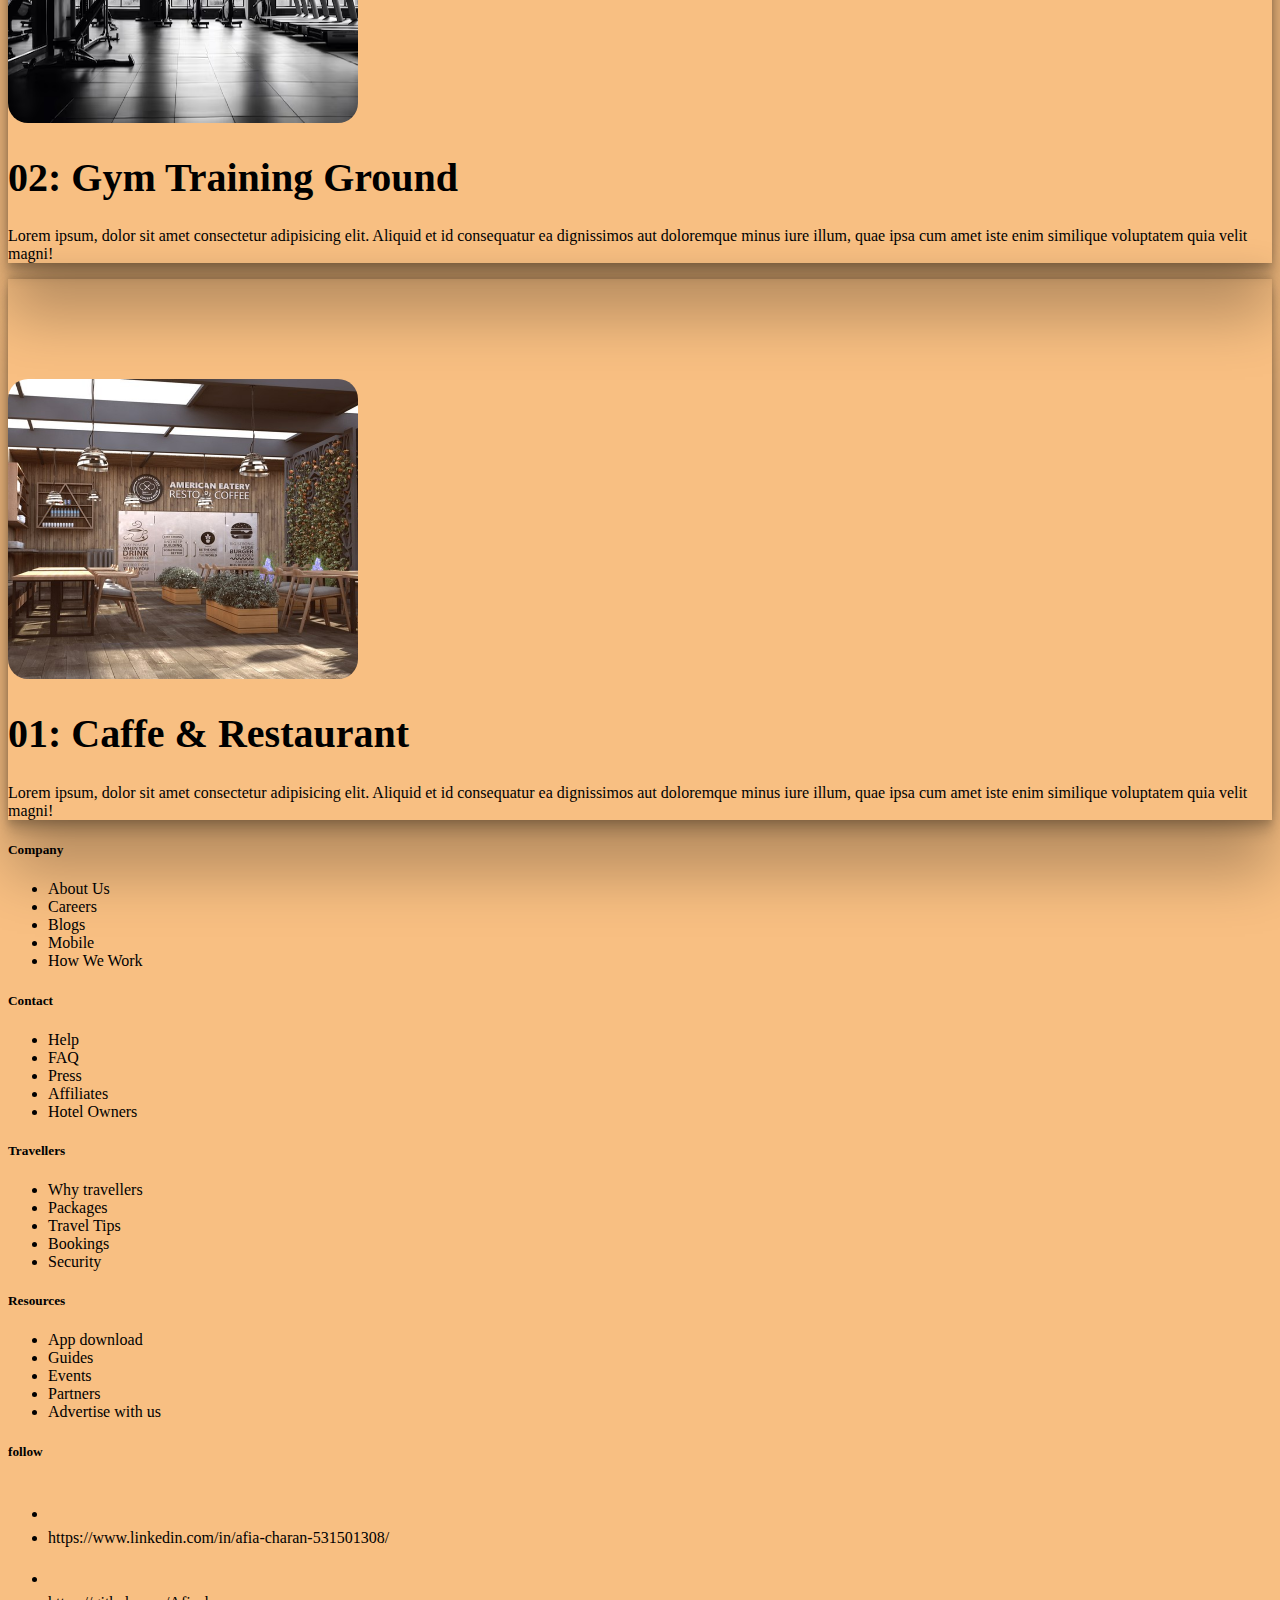
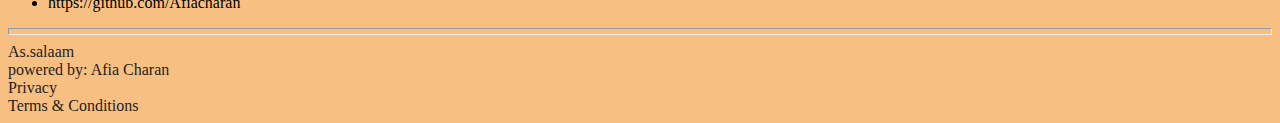
<file: services.html>
<!DOCTYPE html>
<html lang="en">
<head>
  <meta charset="UTF-8" />
  <meta name="viewport" content="width=device-width, initial-scale=1.0" />
  <title>Document</title>
  <link
    href="https://cdn.jsdelivr.net/npm/bootstrap@5.1.3/dist/css/bootstrap.min.css"
    rel="stylesheet"
    integrity="sha384-1BmE4kWBq78iYhFldvKuhfTAU6auU8tT94WrHftjDbrCEXSU1oBoqyl2QvZ6jIW3"
    crossorigin="anonymous"
  />
  <link
    href="https://cdnjs.cloudflare.com/ajax/libs/font-awesome/6.5.2/css/all.min.css"
    rel="stylesheet"
    integrity="sha512-SnH5WK+bZxgPHs44uWIX+LLJAJ9/2PkPKZ5QiAj6Ta86w+fsb2TkcmfRyVX3pBnMFcV7oQPJkl9QevSCWr3W6A=="
    crossorigin="anonymous"
    referrerpolicy="no-referrer"
  />
  <style>
    body{
      background-color: #f8bf82;
    }
    .spaced-heading {
      letter-spacing: 0.7em; /* Adjust the spacing between letters */
      margin-bottom: 20px; /* Optional: Adds bottom margin to the heading */
      text-align: center; /* Center align the text */
    }
    .col-md-3 {
      box-shadow: rgba(0, 0, 0, 0.25) 0px 0.0625em 0.0625em,
        rgba(0, 0, 0, 0.25) 0px 0.125em 0.5em,
        rgba(255, 255, 255, 0.1) 0px 0px 0px 1px inset;
      display: flex;
      flex-direction: column;
      justify-content: space-between;
      align-items: center;
      padding: 20px;
      transition: transform 0.3s ease;
    }
    .col-md-3:hover {
      transform: translateY(-10px);
    }
    h1 {
      font-weight: bold;
      font-size: 40px;
    }
    i {
      font-size: 40px;
      color: rgb(245, 166, 63);
      margin-bottom: 10px;
      transition: transform 0.3s ease;
    }
    .col-md-3:hover i {
      transform: scale(1.2);
    }
    /* Specific styles for each column */
    .col-md-3:nth-child(1) {
      background-color: #f0f0f0; /* Light gray background */
    }
    .col-md-3:nth-child(2) {
      background-color: #f9f9f9; /* Lighter gray background */
    }
    .col-md-3:nth-child(3) {
      background-color: #f5f5f5; /* Even lighter gray background */
    }
    .main {
    position: relative;
    }



.feature {
    display: flex;
    flex-direction: column; /* Stack items vertically */
    padding: 40px;
}

.feature span {
    display: flex;
    align-items: center;
    margin-bottom: 10px; /* Adjust spacing between items as needed */
    padding: 30px;
    background-color: #f0f0f079;
    border-radius: 20px;
}
.feature span:hover{
  background-color: #8b4141;
  color: white;
}
.feature span i {
    margin-right: 10px; /* Adjust spacing between icon and text as needed */
    color: #112024;
}
.imge {
  background-image: url('more1.jpeg');
  background-repeat: repeat; /* This will repeat the image both horizontally and vertically */
  background-size: cover; /* Adjusts the background image size to cover the entire container */
  background-position: center; /* Centers the background image */
  height: 800px; /* Example height */
  width: 100%; /* Example width */
  /* Additional styles can be added as needed */
  border-radius: 15px;
}
.centered-button button {
  background-color: rgba(168, 34, 1, 0.89);
  color: white;
  padding: 15px 50px;
  border: none;
  border-radius: 5px;
  cursor: pointer;
  font-size: 20px;
  font-weight: bold;
  transition: background-color 0.3s ease;
}

.centered-button button:hover {
  background-color: rgb(107, 2, 2);
}
.btn {
  box-shadow: rgba(0, 0, 0, 0.35) 0px 5px 15px;
  box-shadow: rgba(14, 30, 37, 0.12) 0px 2px 4px 0px,
    rgba(14, 30, 37, 0.32) 0px 2px 16px 0px;
  width: 200px;
  background-color: #070336;
  color: white;
  padding: 16px;
}
.centered-button button {
  background-color: rgba(168, 34, 1, 0.89);
  color: white;
  padding: 15px 50px;
  border: none;
  border-radius: 5px;
  cursor: pointer;
  font-size: 20px;
  font-weight: bold;
  transition: background-color 0.3s ease;
}

.centered-button button:hover {
  background-color: rgb(107, 2, 2);
}
.btn {
  box-shadow: rgba(0, 0, 0, 0.35) 0px 5px 15px;
  box-shadow: rgba(14, 30, 37, 0.12) 0px 2px 4px 0px,
    rgba(14, 30, 37, 0.32) 0px 2px 16px 0px;
  width: 200px;
  background-color: #070336;
  color: white;
  padding: 16px;
}
/* styles.css */


  </style>
</head>
<body>

 
<div class="container-fluid">
  <div class="row p-3 text-white" style="background-color: rgba(85, 12, 12, 0.981); border: 10px dotted #a94f06;">
  <div class="col mx-5 fs-4">
      <span><i class="fas fa-phone-alt"></i> 03173014281</span>
  </div>
  <div class="col mx-2 fs-4">
      <span><i class="far fa-credit-card"></i> Book Resort Credit offer</span>
  </div>
  <div class="col mx-2 fs-4">
      <span><i class="far fa-envelope"></i> charanafia@gmail.com</span>
  </div>
  <div class="col mx-2 fs-4">
      <span><i class="fas fa-user-plus"></i> Register for free</span>
  </div>
</div>
</div>
<div class="container">
<nav class="navbar navbar-expand-lg navbar-light">
  <div class="container-fluid fs-4 my-5">
    <a class="navbar-brand" href="#" style="font-family: 'Trebuchet MS', 'Lucida Sans Unicode', 'Lucida Grande', 'Lucida Sans', Arial, sans-serif;font-weight: bold;font-size: 30px;">As.salam</a>
    
    <button class="navbar-toggler" type="button" data-bs-toggle="collapse" data-bs-target="#navbarSupportedContent" aria-controls="navbarSupportedContent" aria-expanded="false" aria-label="Toggle navigation">
      <span class="navbar-toggler-icon"></span>
    </button>
    <div class="collapse navbar-collapse" id="navbarSupportedContent">
      <ul class="navbar-nav me-auto mb-2 mb-lg-0">
        <li class="nav-item">
          <a class="nav-link active mx-2" aria-current="page" href="index.html">Home</a>
        </li>
        <li class="nav-item">
          <a class="nav-link active mx-2" aria-current="page" href="about.html">About us</a>
        </li>
        <li class="nav-item">
            <a class="nav-link active mx-2" aria-current="page" href="services.html">services</a>
          </li>
        <li class="nav-item">
          <a class="nav-link active mx-3" aria-current="page" href="contect.html">Contect us</a>
        </li>
        <li class="nav-item">
          <a class="nav-link active mx-3" aria-current="page" href="#">Meeting & Events</a>
        </li>
        <li class="nav-item">
          <a class="nav-link active mx-3" aria-current="page" href="#">Credit Cards</a>
        </li>
      </ul>
      <form class="d-flex mb-2 mb-lg-0">
        <button class="btn btn-outline-success ms-lg-2" type="submit">Book Now</button>
      </form>
    </div>
  </div>
</nav>
</div>


  <div class="container-fluid">
    <div class="row">
      <div class="col-md-12 my-5">
        <h1 class="spaced-heading">SERVICES</h1>
      </div>
    </div>
    <div class="row justify-content-center my-5">
      <div class="col-md-3  text-center">
        <!-- Column 1 content -->
        <div><i class="fas fa-hotel"></i></div>
        <h3>Affordable Resorts</h3>
        <p>
          Lorem ipsum dolor sit amet, consectetur adipisicing elit. In
          voluptas, nulla suscipit voluptate corporis quidem quae repellat
          animi nihil ad! Expedita enim porro neque nobis veritatis nam, quo
          pariatur earum!
        </p>
      </div>
      <div class="col-md-3 text-center">
        <!-- Column 2 content -->
        <div><i class="fas fa-utensils"></i></div>
        <h3>Food And Drinks</h3>
        <p>
          Lorem ipsum dolor, sit amet consectetur adipisicing elit. Nobis
          aperiam eum repellendus accusamus cupiditate, recusandae
          veritatis! Ipsa necessitatibus provident ullam, quibusdam
          distinctio ea esse. Repudiandae impedit exercitationem nobis vel
          explicabo?
        </p>
      </div>
      <div class="col-md-3 text-center">
        <!-- Column 3 content -->
        <div><i class="fas fa-bell"></i></div>
        <h3>Safety Guide</h3>
        <p>
          Lorem ipsum dolor sit amet consectetur adipisicing elit. Dolorum,
          porro aut saepe excepturi, similique, nisi ad reiciendis ducimus
          dolorem fuga animi officia amet quaerat sapiente cum praesentium
          corporis ut. Magnam?
        </p>
      </div>
    </div>
    <div class="row justify-content-center my-5 pt-5">
      <div class="col-md-3  text-center">
        <!-- Column 4 content -->
        <div><i class="fas fa-earth-americas"></i></div>
        <h3>Around The World</h3>
        <p>
          Lorem ipsum dolor sit amet, consectetur adipisicing elit. In
          voluptas, nulla suscipit voluptate corporis quidem quae repellat
          animi nihil ad! Expedita enim porro neque nobis veritatis nam, quo
          pariatur earum!
        </p>
      </div>
      <div class="col-md-3  text-center">
        <!-- Column 5 content -->
        <div><i class="fas fa-plane-departure"></i></div>
        <h3>Fastest Travel</h3>
        <p>
          Lorem ipsum dolor, sit amet consectetur adipisicing elit. Nobis
          aperiam eum repellendus accusamus cupiditate, recusandae
          veritatis! Ipsa necessitatibus provident ullam, quibusdam
          distinctio ea esse. Repudiandae impedit exercitationem nobis vel
          explicabo?
        </p>
      </div>
      <div class="col-md-3  text-center">
        <!-- Column 6 content -->
        <div><i class="fas fa-person-hiking"></i></div>
        <h3>Adventures</h3>
        <p>
          Lorem ipsum dolor sit amet consectetur adipisicing elit. Dolorum,
          porro aut saepe excepturi, similique, nisi ad reiciendis ducimus
          dolorem fuga animi officia amet quaerat sapiente cum praesentium
          corporis ut. Magnam?
        </p>
      </div>
    </div>
  
  </div>
  <div class="container my-5 imge">
    <div class="row">
        <div class="col-md-12" style="background-color: #f0f0f080;">
            <h1 class="my-5">Strive Only For The Best</h1>
    
        <div class="feature">
            <span>
                <i class="fa-solid fa-award"></i>
                <h4>24 Height class security</h4>
            </span>
            <span>
                <i class="fa-brands fa-hornbill"></i>
                <h4>24 hours room service</h4>
            </span>
            <span>

                <i class="fa-solid fa-headphones"></i>
                <h4>conference room</h4>
            </span>
            <span>

                <i class="fa-solid fa-hand-holding-heart"></i>
                <h4>tourist guide support</h4>
            </span>
        </div>
    </div>
  </div>
  </div>
 
  <section>
  <div class="container" style="padding-top: 100px;box-shadow: rgba(0, 0, 0, 0.25) 0px 54px 55px, rgba(0, 0, 0, 0.12) 0px -12px 30px, rgba(0, 0, 0, 0.12) 0px 4px 6px, rgba(0, 0, 0, 0.17) 0px 12px 13px, rgba(0, 0, 0, 0.09) 0px -3px 5px;">
    <div class="row">
      <div class="col-md-6">
        <img src="swming.jpeg" alt="" style="width: 350px;height: 300px;border-radius: 20px;">
      </div>
      <div class="col-md-6">
        <h1><span>01:</span><span> Indoor Swimming POOL</span></h1>
        <p>Lorem ipsum, dolor sit amet consectetur adipisicing elit. Aliquid et id consequatur ea dignissimos aut doloremque minus iure illum, quae ipsa cum amet iste enim similique voluptatem quia velit magni!
     <div><i class="fa-solid fa-arrow-right" style="color: black;padding-top: 20%;"></i></div>
        </p>
      </div>
    </div>
  </div>
  <div class="container my-5" style="padding-top: 100px;box-shadow: rgba(0, 0, 0, 0.25) 0px 54px 55px, rgba(0, 0, 0, 0.12) 0px -12px 30px, rgba(0, 0, 0, 0.12) 0px 4px 6px, rgba(0, 0, 0, 0.17) 0px 12px 13px, rgba(0, 0, 0, 0.09) 0px -3px 5px;">
    <div class="row">
      <div class="col-md-6">
        <img src="gym.avif" alt="" style="width: 350px;height: 300px;border-radius: 20px;">
      </div>
      <div class="col-md-6">
        <h1><span>02: </span><span> Gym Training Ground</span></h1>
        <p>Lorem ipsum, dolor sit amet consectetur adipisicing elit. Aliquid et id consequatur ea dignissimos aut doloremque minus iure illum, quae ipsa cum amet iste enim similique voluptatem quia velit magni!
     <div><i class="fa-solid fa-arrow-right" style="color: black;padding-top: 20%;"></i></div>
        </p>
      </div>
    </div>
  </div>
  <div class="container my-5" style="padding-top: 100px;box-shadow: rgba(0, 0, 0, 0.25) 0px 54px 55px, rgba(0, 0, 0, 0.12) 0px -12px 30px, rgba(0, 0, 0, 0.12) 0px 4px 6px, rgba(0, 0, 0, 0.17) 0px 12px 13px, rgba(0, 0, 0, 0.09) 0px -3px 5px;">
    <div class="row">
      <div class="col-md-6">
        <img src="cafee.jpg" alt="" style="width: 350px;height: 300px;border-radius: 20px;">
      </div>
      <div class="col-md-6">
        <h1><span>01:</span><span> Caffe & Restaurant</span></h1>
        <p>Lorem ipsum, dolor sit amet consectetur adipisicing elit. Aliquid et id consequatur ea dignissimos aut doloremque minus iure illum, quae ipsa cum amet iste enim similique voluptatem quia velit magni!
     <div><i class="fa-solid fa-arrow-right" style="color: black;padding-top: 20%;"></i></div>
        </p>
      </div>
    </div>
  </div>
  </section>
  <footer class="py-5">
    <div class="container">
        <div class="row">
            <!-- Company Column -->
            <div class="col-md-2 mb-4">
                <div>
                    <h5>Company</h5>
                    <ul class="list-unstyled">
                        <li>About Us</li>
                        <li>Careers</li>
                        <li>Blogs</li>
                        <li>Mobile</li>
                        <li>How We Work</li>



                    </ul>
                </div>
            </div>

            <!-- Contact Column -->
            <div class="col-md-2 mb-4">
                <div>
                    <h5>Contact</h5>
                    <ul class="list-unstyled">
                        <li>Help</li>
                        <li>FAQ</li>
                        <li>Press</li>
                        <li>Affiliates</li>
                        <li>Hotel Owners</li>

                    </ul>
                </div>
            </div>

            <!-- Travel Column -->
            <div class="col-md-2 mb-4">
                <div>
                    <h5>Travellers</h5>
                    <ul class="list-unstyled">
                        <li>Why travellers</li>
                        <li>Packages</li>
                        <li>Travel Tips</li>
                        <li>Bookings</li>
                        <li>Security</li>
                    </ul>
                </div>
            </div>

            <!-- Resources Column -->
            <div class="col-md-2 mb-4">
                <div>
                    <h5>Resources</h5>
                    <ul class="list-unstyled">
                        <li>App download</li>
                        <li>Guides</li>
                        <li>Events</li>
                        <li>Partners</li>
                        <li>Advertise with us</li>

                    </ul>
                </div>
            </div>
            <div class="col-md-2 mb-4 ">
              <div>
                  <h5>follow</h5>
                  <ul class="list-unstyled">
                      <li><i class="fa-brands fa-linkedin fs-2 text-dark"></i></li>
                      <li>https://www.linkedin.com/in/afia-charan-531501308/</li>
                      <li><i class="fa-brands fa-github fs-2 text-dark"></i></li>
                      <li>https://github.com/Afiacharan</li>
                    

                  </ul>
              </div>
          </div>
        </div>
    </div>
<hr style="color: rgb(21, 38, 30); height:5px;">
<div class="container">
<div class="row text-center fw-bold" style="color: rgb(35, 30, 30);">
    <div class="col-md-2">
        As.salaam
    </div>
    <div class="col-md-2">
        powered by: Afia Charan
    </div>
    <div class="col-md-2">
        Privacy
    </div>
    <div class="col-md-2">
        Terms & Conditions
    </div>
    <div class="col-md-2">
            <a href="#" class="icon"><i class="fab fa-facebook-square fa-3x text-dark"></i></a>
            <a href="#" class="icon"><i class="fab fa-instagram-square fa-3x text-dark"></i></a>
            <a href="#" class="icon"><i class="fab fa-twitter-square fa-3x text-dark"></i></a>
            <a href="#" class="icon"><i class="fab fa-youtube-square fa-3x text-dark"></i></a>            
    </div>
</div>
</div>

</footer>
  <script
    src="https://cdn.jsdelivr.net/npm/@popperjs/core@2.10.2/dist/umd/popper.min.js"
    integrity="sha384-7+zCNj/IqJ95wo16oMtfsKbZ9ccEh31eOz1HGyDuCQ6wgnyJNSYdrPa03rtR1zdB"
    crossorigin="anonymous"
  ></script>
  <script
    src="https://cdn.jsdelivr.net/npm/bootstrap@5.1.3/dist/js/boo
</file>
<file: style.css>
.hoo:hover{
   border: 15px solid rgba(0, 0, 0, 0.512);
    box-shadow: rgba(0, 0, 0, 0.17) 0px -23px 25px 0px inset, rgba(0, 0, 0, 0.15) 0px -36px 30px 0px inset, rgba(0, 0, 0, 0.1) 0px -79px 40px 0px inset, rgba(0, 0, 0, 0.06) 0px 2px 1px, rgba(0, 0, 0, 0.09) 0px 4px 2px, rgba(0, 0, 0, 0.09) 0px 8px 4px, rgba(0, 0, 0, 0.09) 0px 16px 8px, rgba(0, 0, 0, 0.09) 0px 32px 16px;
}


body {
  background-color: rgb(255, 231, 186);
  /* background-color: rgba(0, 116, 148, 0.56); */
}

@media (min-width: 992px) {
  .justify-content-center {
    justify-content: center !important;
  }
  .navbar-nav {
    margin: 0 auto;
    display: flex;
    justify-content: center;
  }
}
.rounded-circle {
  border-radius: 50%;
  display: block;
  margin-left: auto;
  margin-right: auto;
  height: 100px;
}
.luxury-heading {
  font-size: 4rem; /* Initial font size for large screens */
  color: rgb(164, 79, 23);
  font-family:'Franklin Gothic Medium', 'Arial Narrow', Arial, sans-serif;
  /* text-align: center;  */
  margin-bottom: 20px; /* Add some space below the heading */
}

@media (max-width: 992px) {
  .luxury-heading {
    font-size: 2.5rem; /* Adjust font size for medium screens */
  }
}

@media (max-width: 768px) {
  .luxury-heading {
    font-size: 2rem; /* Adjust font size for small screens */
  }
}

@media (max-width: 576px) {
  .luxury-heading {
    font-size: 1.5rem; /* Adjust font size for extra small screens */
  }
}
.client-logos {
  display: flex;
  /* justify-content: space-around; Adjust as needed */
  align-items: center;
}

.img-logo {
  max-width: 50px; /* Adjust the size of logos as needed */
  margin: 0 10px; /* Adjust spacing between logos */
  height: 50px;
}

.rounded-circle {
  border-radius: 50%;
}
/* sec4 */

.custom-card {
  border: 20px solid #054742; /* Border style */
  border-radius: 10px; /* Rounded corners */
  overflow: hidden; /* Ensures image stays within border */
  text-align: center; /* Center aligns content */
  position: relative; /* Enables positioning of overlay */
  transition: transform 0.3s ease; /* Smooth transition for hover effect */
  /* box-shadow: rgba(14, 30, 37, 0.12) 0px 2px 4px 0px, rgba(14, 30, 37, 0.32) 0px 2px 16px 0px; */
  padding: 10px;
  box-shadow: rgba(0, 0, 0, 0.56) 0px 22px 70px 4px;
}

.custom-card img {
  max-width: 100%; /* Ensures image fills the container */
  height: auto; /* Maintains aspect ratio */
  display: block; /* Removes extra space below image */
  transition: opacity 0.3s ease; /* Smooth transition for opacity */
}

.custom-card .card-body {
  position: absolute; /* Position overlay absolutely */
  bottom: 0; /* Align overlay to bottom */
  left: 0; /* Align overlay to left */
  right: 0; /* Align overlay to right */
  background-color: rgba(
    6,
    159,
    170,
    0.5
  ); /* Semi-transparent black background */
  font-weight: bold;
  font-size: 25px;

  color: rgb(241, 232, 232); /* Text color */
  padding: 10px; /* Padding inside overlay */
  opacity: 0; /* Initially hidden */
  transition: opacity 0.3s ease; /* Smooth transition for opacity */
}

.custom-card:hover .card-body {
  opacity: 1; /* Show overlay on hover */
}

/* buttom */
.centered-button {
  text-align: center;
  margin-top: 20px; /* Adjust as needed */
}

.centered-button button {
  background-color: rgba(168, 34, 1, 0.89);
  color: white;
  padding: 15px 50px;
  border: none;
  border-radius: 5px;
  cursor: pointer;
  font-size: 20px;
  font-weight: bold;
  transition: background-color 0.3s ease;
}

.centered-button button:hover {
  background-color: rgb(107, 2, 2);
}
.btn {
  box-shadow: rgba(0, 0, 0, 0.35) 0px 5px 15px;
  box-shadow: rgba(14, 30, 37, 0.12) 0px 2px 4px 0px,
    rgba(14, 30, 37, 0.32) 0px 2px 16px 0px;
  width: 200px;
  background-color: #070336;
  color: white;
  padding: 16px;
}
.card {
  border-radius: 10px; /* Rounded corners for the cards */
}



.card-body {
  background-color: #04131a; /* White background for card body */
  color: white;
  border-radius: 20px;
  box-shadow: rgba(0, 0, 0, 0.56) 0px 22px 70px 4px;
}

.btn-primary {
  background-color: #0e455f; /* Blue primary button background */
  box-shadow: rgba(0, 0, 0, 0.35) 0px -50px 36px -28px inset;
}
.card-body {
  background-color: inherit; /* Inherit background color from parent */
}
.btn-light {
  /* background-color: #fff; White background for buttons */
  color: #007bff; /* Blue text color for buttons */
  /* border-color: #fff; White border color for buttons */
}
.color {
  background-color: #0c4055; /* White background for card body */
}

.dotted-border {
  border: 10px dotted #1baf9bc2; /* Dotted border with white color */
  padding: 20px; /* Add padding for spacing inside the container */
  border-radius: 15px; /* Rounded corners for the container */
}
.btns{
background-color: #0c4055;
padding: 15px;
color: aliceblue;
/* width: 30%; */
box-shadow: rgba(0, 0, 0, 0.56) 0px 22px 70px 4px;
border-radius:8px ;
}
.list-unstyled{
    color: rgb(136, 60, 17);
    font-size: 22px;
}
h5{
    color: #0e455f;
    font-size:30px ;
    font-weight: bold;
}
.icon{
    color: rgb(154, 46, 19);
    box-shadow: rgba(0, 0, 0, 0.56) 0px 22px 70px 4px;
}
</file>
<file: about.css>
body {
  background-color: #0659688c;
}
.home {
  /* border: 10px solid grey; */
  height: 700px;
  display: flex;
  justify-content: space-around;
  align-items: center;
  padding: 20px;
  border-radius: 30px;
  box-shadow: rgba(0, 0, 0, 0.17) 0px -23px 25px 0px inset,
    rgba(0, 0, 0, 0.15) 0px -36px 30px 0px inset,
    rgba(0, 0, 0, 0.1) 0px -79px 40px 0px inset, rgba(0, 0, 0, 0.06) 0px 2px 1px,
    rgba(0, 0, 0, 0.09) 0px 4px 2px, rgba(0, 0, 0, 0.09) 0px 8px 4px,
    rgba(0, 0, 0, 0.09) 0px 16px 8px, rgba(0, 0, 0, 0.09) 0px 32px 16px;
}
.centered-button button {
  background-color: rgba(168, 34, 1, 0.89);
  color: white;
  padding: 15px 50px;
  border: none;
  border-radius: 5px;
  cursor: pointer;
  font-size: 20px;
  font-weight: bold;
  transition: background-color 0.3s ease;
}

.centered-button button:hover {
  background-color: rgb(107, 2, 2);
}
.btn {
  box-shadow: rgba(0, 0, 0, 0.35) 0px 5px 15px;
  box-shadow: rgba(14, 30, 37, 0.12) 0px 2px 4px 0px,
    rgba(14, 30, 37, 0.32) 0px 2px 16px 0px;
  width: 200px;
  background-color: #070336;
  color: white;
  padding: 16px;
}

.col-md-3 {
  display: flex;
  justify-content: center; /* Center aligns items horizontally */
  align-items: center; /* Center aligns items vertically */
  flex-direction: column; /* Stacks items vertically */
  text-align: center; /* Centers text within the div */
  margin-bottom: 20px; /* Optional: Add some space between columns */
  padding: 1px;
  height: 50%;
  gap: 80px;
  border-radius: 29px;
  box-shadow: rgba(0, 0, 0, 0.56) 0px 22px 70px 4px;
}

.resort-content {
  position: relative;
}

.icons {
  display: flex;
  justify-content: center; /* Centers icons horizontally */
  gap: 10px; /* Adjust gap between icons */
  margin-top: 10px; /* Optional: Add some space between image and icons */
  position: absolute;
  top: 180px; /* Adjust this value to position icons from top */
  left: 75%; /* Align icons horizontally centered */
  transform: translateX(-50%); /* Center icons horizontally */
  display: flex;
  gap: 10px; /* Adjust gap between icons */
  /* background-color: rgba(16, 10, 10, 0.8); Optional: Add background color */
  padding: 5px 10px; /* Optional: Add padding for icons */
}

.icons span {
  font-size: 22px; /* Adjust icon size as needed */
  color: #e0dbdb; /* Optional: Adjust icon color */
  /* border: 1px solid black; */
  border-radius: 50%;
  padding: 6px 10px;
  background-color: white;
  box-shadow: rgb(226, 219, 219) 0px -23px 25px 0px inset,
    rgba(0, 0, 0, 0.15) 0px -36px 30px 0px inset,
    rgba(0, 0, 0, 0.1) 0px -79px 40px 0px inset, rgba(0, 0, 0, 0.06) 0px 2px 1px,
    rgba(0, 0, 0, 0.09) 0px 4px 2px, rgba(0, 0, 0, 0.09) 0px 8px 4px,
    rgba(0, 0, 0, 0.09) 0px 16px 8px, rgba(0, 0, 0, 0.09) 0px 32px 16px;
}
.icons span:hover {
  background-color: black;
}
.resort-content {
  background-color: #fff; /* Optional: Add a white background */
  padding: 20px; /* Optional: Add padding inside the content */
  border-radius: 8px; /* Optional: Add rounded corners */
}

/* Optional: Add margin between columns */
.col-md-3 {
  margin-bottom: 20px; /* Adjust as needed */
}

.resort-content {
  background-color: #fff; /* Optional: Add a white background */
  padding: 20px; /* Optional: Add padding inside the content */
  border-radius: 8px; /* Optional: Add rounded corners */
}

.resort-img {
  display: block;
  margin: 0 auto 20px; /* Center image horizontally and add space at the bottom */
  max-width: 100%; /* Ensure image doesn't overflow its container */
  border-radius: 20px;
}

.icons {
  display: flex;
  justify-content: center;
  gap: 10px; /* Adjust gap between icons */
}

.icons span {
  font-size: 20px;
}

.text {
  text-align: start; /* Center align text and button */
}

.text h3 {
  margin-bottom: 10px; /* Optional: Add space below heading */
}

.text p {
  font-size: 14px; /* Optional: Adjust font size */
  line-height: 1.6; /* Optional: Adjust line height */
}

.text a.btn {
  background-color: #ad2d06; /* Optional: Button background color */
  color: #fff; /* Optional: Button text color */
  padding: 10px 20px; /* Optional: Button padding */
  border: none; /* Optional: Remove button border */
  cursor: pointer;
  transition: background-color 0.3s ease; /* Optional: Add transition effect */
  text-decoration: none; /* Remove default underline for links */
  display: inline-block; /* Ensure the link behaves like a button */
  margin-top: 10px; /* Optional: Add margin at the top of the button */
}

.text a.btn:hover {
  background-color: #065968; /* Optional: Button hover background color */
}

.price-container {
  display: flex;
  justify-content: space-between;
  align-items: center;
}

.left-content {
  flex: 1; /* This makes it flexible to take remaining space */
}

.right-content {
  margin-left: auto; /* Pushes this content to the rightmost */
}
.col-md-3:hover {
  box-shadow: rgba(0, 0, 0, 0.17) 0px -23px 25px 0px inset,
    rgba(0, 0, 0, 0.15) 0px -36px 30px 0px inset,
    rgba(0, 0, 0, 0.1) 0px -79px 40px 0px inset, rgba(0, 0, 0, 0.06) 0px 2px 1px,
    rgba(0, 0, 0, 0.09) 0px 4px 2px, rgba(0, 0, 0, 0.09) 0px 8px 4px,
    rgba(0, 0, 0, 0.09) 0px 16px 8px, rgba(0, 0, 0, 0.09) 0px 32px 16px;
}
</file>
